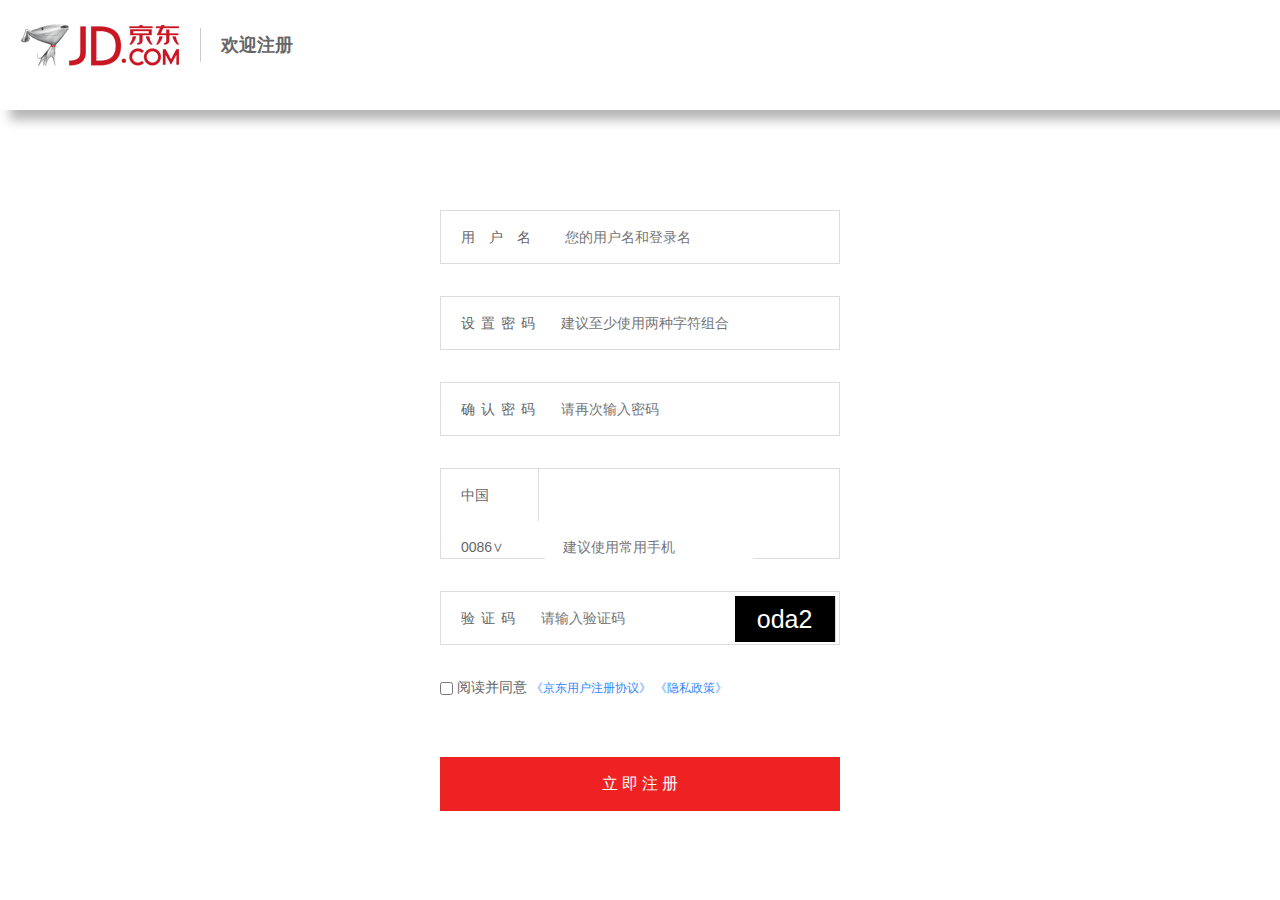
<file: index.html>
<!DOCTYPE html>
<html>
<head>
<meta charset="utf-8" />
<title></title>

<script src="jquery-1.11.0.js" type="text/javascript" charset="utf-8"></script>

<link rel="stylesheet" type="text/css" href="css/index.css">

</head>
<body>

<header>
	<a href="#" class="logo"></a>
	<div class="desc">欢迎注册</div>
</header>
<section>
	<form action="">
		<div class="register-box">
					<label for="username" class="username_label">用 户 名
			<input maxlength="20" type="text" placeholder="您的用户名和登录名">
					</label>
			<div class="tips">
						
					</div>
		</div>
		<div class="register-box">
			<label for="username" class="other_label">设 置 密 码
			<input maxlength="20" type="password" placeholder="建议至少使用两种字符组合">
			</label>
			<div class="tips">
				
			</div>
		</div>
		<div class="register-box">
			<label for="username" class="other_label">确 认 密 码
			<input maxlength="20" type="password" placeholder="请再次输入密码">
			</label>
			<div class="tips">
				
			</div>
		</div>
		<div class="register-box">
			<label for="username" class="other_label">
			<span>中国 0086∨</span>
			<input class="phone" maxlength="20" type="text" placeholder="建议使用常用手机">
			</label>
			<div class="tips">
				
			</div>
		</div>
		<div class="register-box">
			<label for="username" class="other_label">验 证 码
			<input maxlength="20" type="text" placeholder="请输入验证码">
			</label>
			<span id="code"></span>
			<div class="tips">
				
			</div>
		</div>
		<div class="arguement">
					<input type="checkbox" id="xieyi">
			阅读并同意
			<a href="#">《京东用户注册协议》</a>
			<a href="#">《隐私政策》</a>
			<div class="tips">
				
			</div>
				</div>
		<div class="submit_btn">
					<button type="submit" id="submit_btn">立 即 注 册</button>
				</div>
	</form>
</section>

<script src="js/index.js" type="text/javascript" charset="utf-8"></script>

<div style="text-align:center;margin:50px 0; font:normal 14px/24px 'MicroSoft YaHei';">

</div>
</body>
</html>
</file>
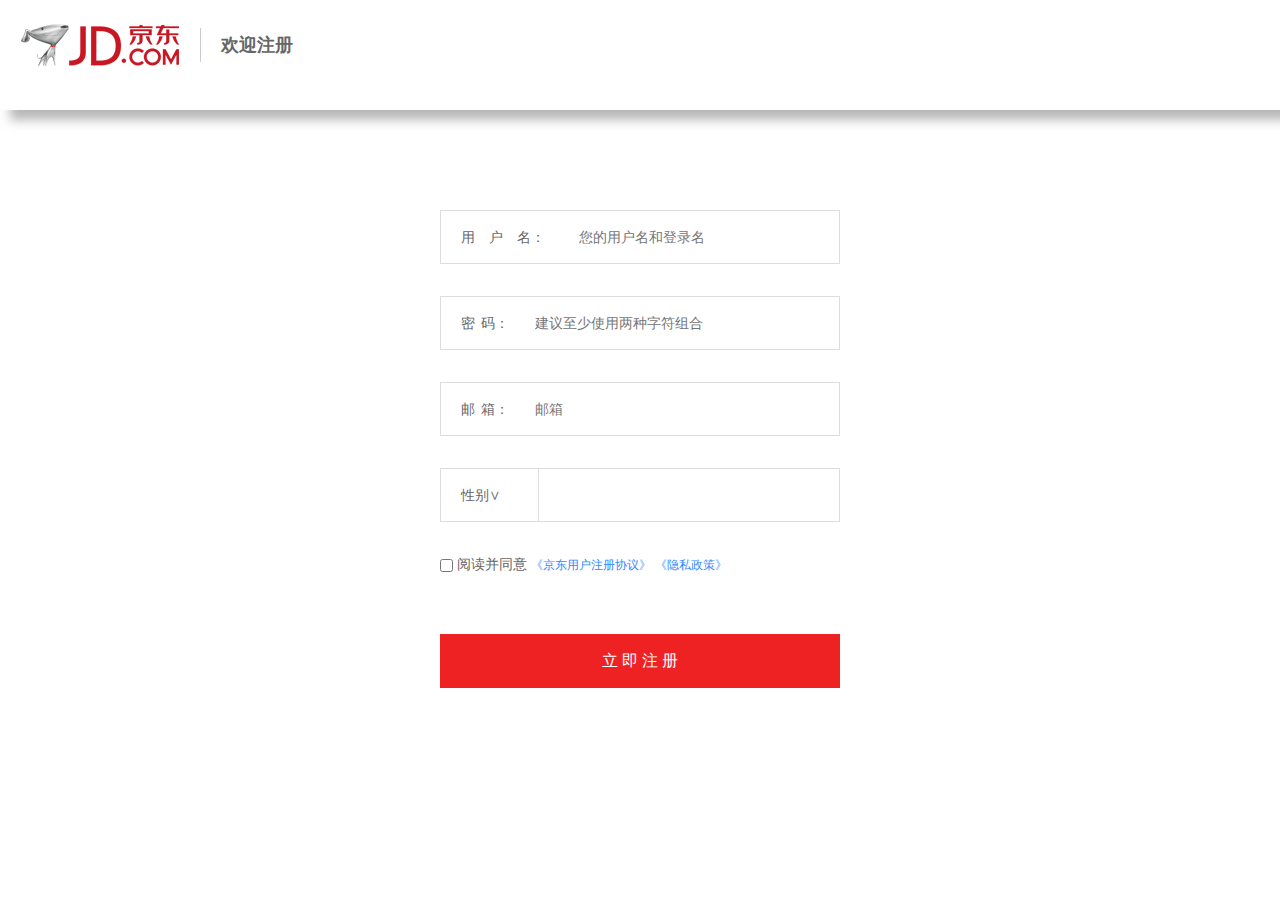
<file: 注册.html>
<!DOCTYPE html>
<html>
<head>
<meta charset="utf-8" />
<title></title>

<!-- <script src="jquery-1.11.0.js" type="text/javascript" charset="utf-8"></script> -->
<script src="http://libs.baidu.com/jquery/2.0.0/jquery.min.js" type="text/javascript" charset="utf-8"></script>
<link rel="stylesheet" type="text/css" href="css/index.css">

</head>
<body>

<header>
	<a href="#" class="logo"></a>
	<div class="desc">欢迎注册</div>
</header>
<section>
	<form action="">
		<div class="register-box">
					<label for="username" class="username_label">用 户 名：
			<input id="test1" maxlength="20" type="text" placeholder="您的用户名和登录名">
					</label>
			<div class="tips">
						
					</div>
		</div>
		<div class="register-box">
			<label for="username" class="other_label">密 码：
			<input id="test2" maxlength="20" type="password" placeholder="建议至少使用两种字符组合">
			</label>
			<div class="tips">
				
			</div>
		</div>
		<div class="register-box">
			<label for="username" class="other_label">邮 箱：
			<input id="test3" maxlength="20" type="email" placeholder="邮箱">
			</label>
			<div class="tips">
				
			</div>
		</div>
		<div class="register-box">
			<label for="username" class="other_label">
			<span>性别∨</span>
			<input class="phone" id="test4" maxlength="20" type="text" placeholder="">
			</label>
			<div class="tips">
				
			</div>
		</div>
		
		<div class="arguement">
					<input type="checkbox" id="xieyi">
			阅读并同意
			<a href="#">《京东用户注册协议》</a>
			<a href="#">《隐私政策》</a>
			<div class="tips">
				
			</div>
				</div>
		<div class="submit_btn">
					<button type="button" id="submit_btn">立 即 注 册</button>
				</div>
	</form>
</section>

<!-- <script src="js/index.js" type="text/javascript" charset="utf-8"></script> -->

<div style="text-align:center;margin:50px 0; font:normal 14px/24px 'MicroSoft YaHei';">

</div>
<script type="text/javascript">
	$("#submit_btn").on("click",function(){
		
		$.ajax({
			type:"get",
			url:"http://47.104.244.134:8080/username.do",
			data:{
				username:$("#test1").val()
			},		
			async:true,
			// dataType:"json",
			success:function(data){
				console.log(data);
			}
			
		});
		
		$.ajax({
			type:"get",
			url:"http://47.104.244.134:8080/useremail.do",
			data:{
				email:$("#test3").val()
			},		
			async:true,
			// dataType:"json",
			success:function(data){
				console.log(data);
			}
			
		});
		
		
		let data = {
			username:$("#test1").val(),
			password:$("#test2").val(),
			email:$("#test3").val(),
			sex:$("#test4").val()
		}
		
		$.ajax({
			type:"post",
			url:"http://47.104.244.134:8080/usersave.do",
			data:data,		
			async:true,
			// dataType:"json",
			success:function(data){
				console.log(data);
				
				window.location.href = "dl.html"
				
				
			}
			
		});
	})
	
	// $.ajax({
	// 	type:"get",
	// 	url:"http://47.104.244.134:8080/username.do",
	// 	data:{
	// 		username:"aaa_xfdgdfgdfgxy",
			
	// 	},
	// 	async:true,
	// 	// dataType:"json",
	// 	success:function(data){
	// 		console.log(data);
	// 	}
		
	// })
</script>
</body>
</html>
</file>
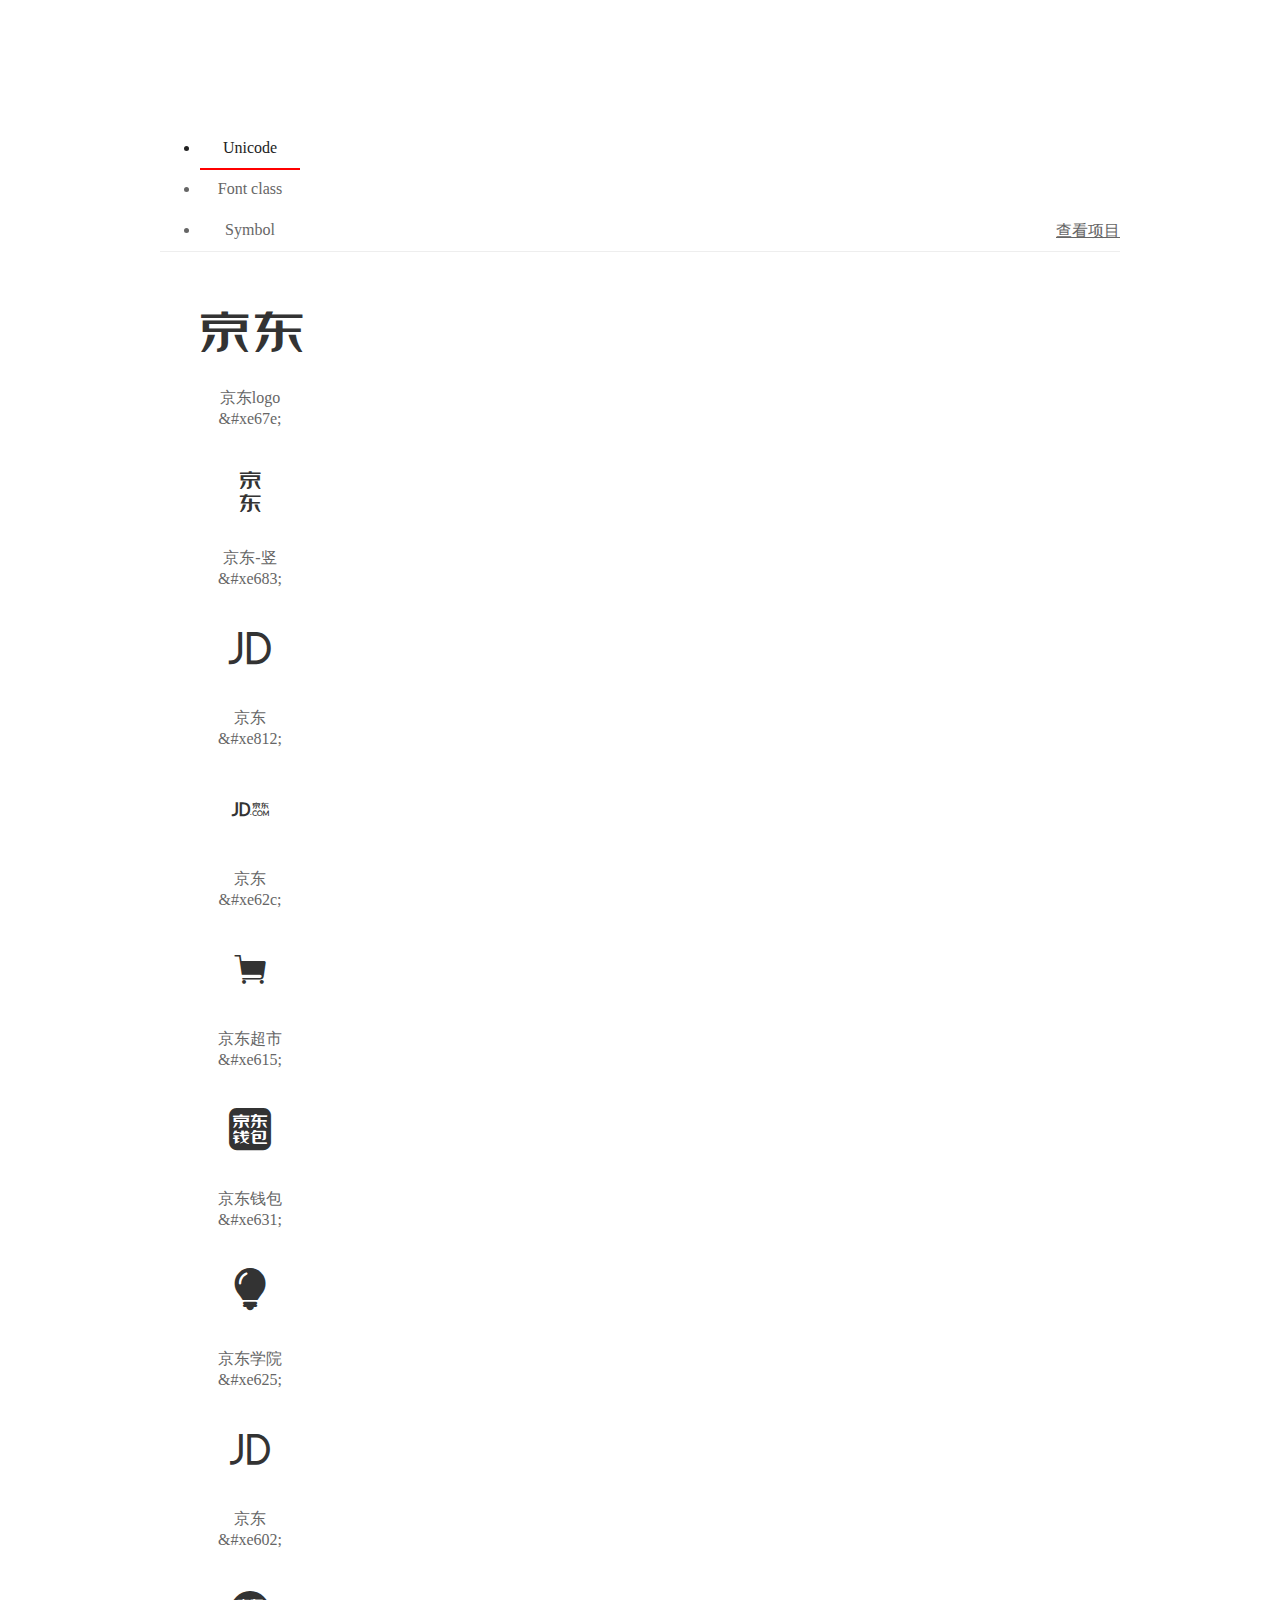
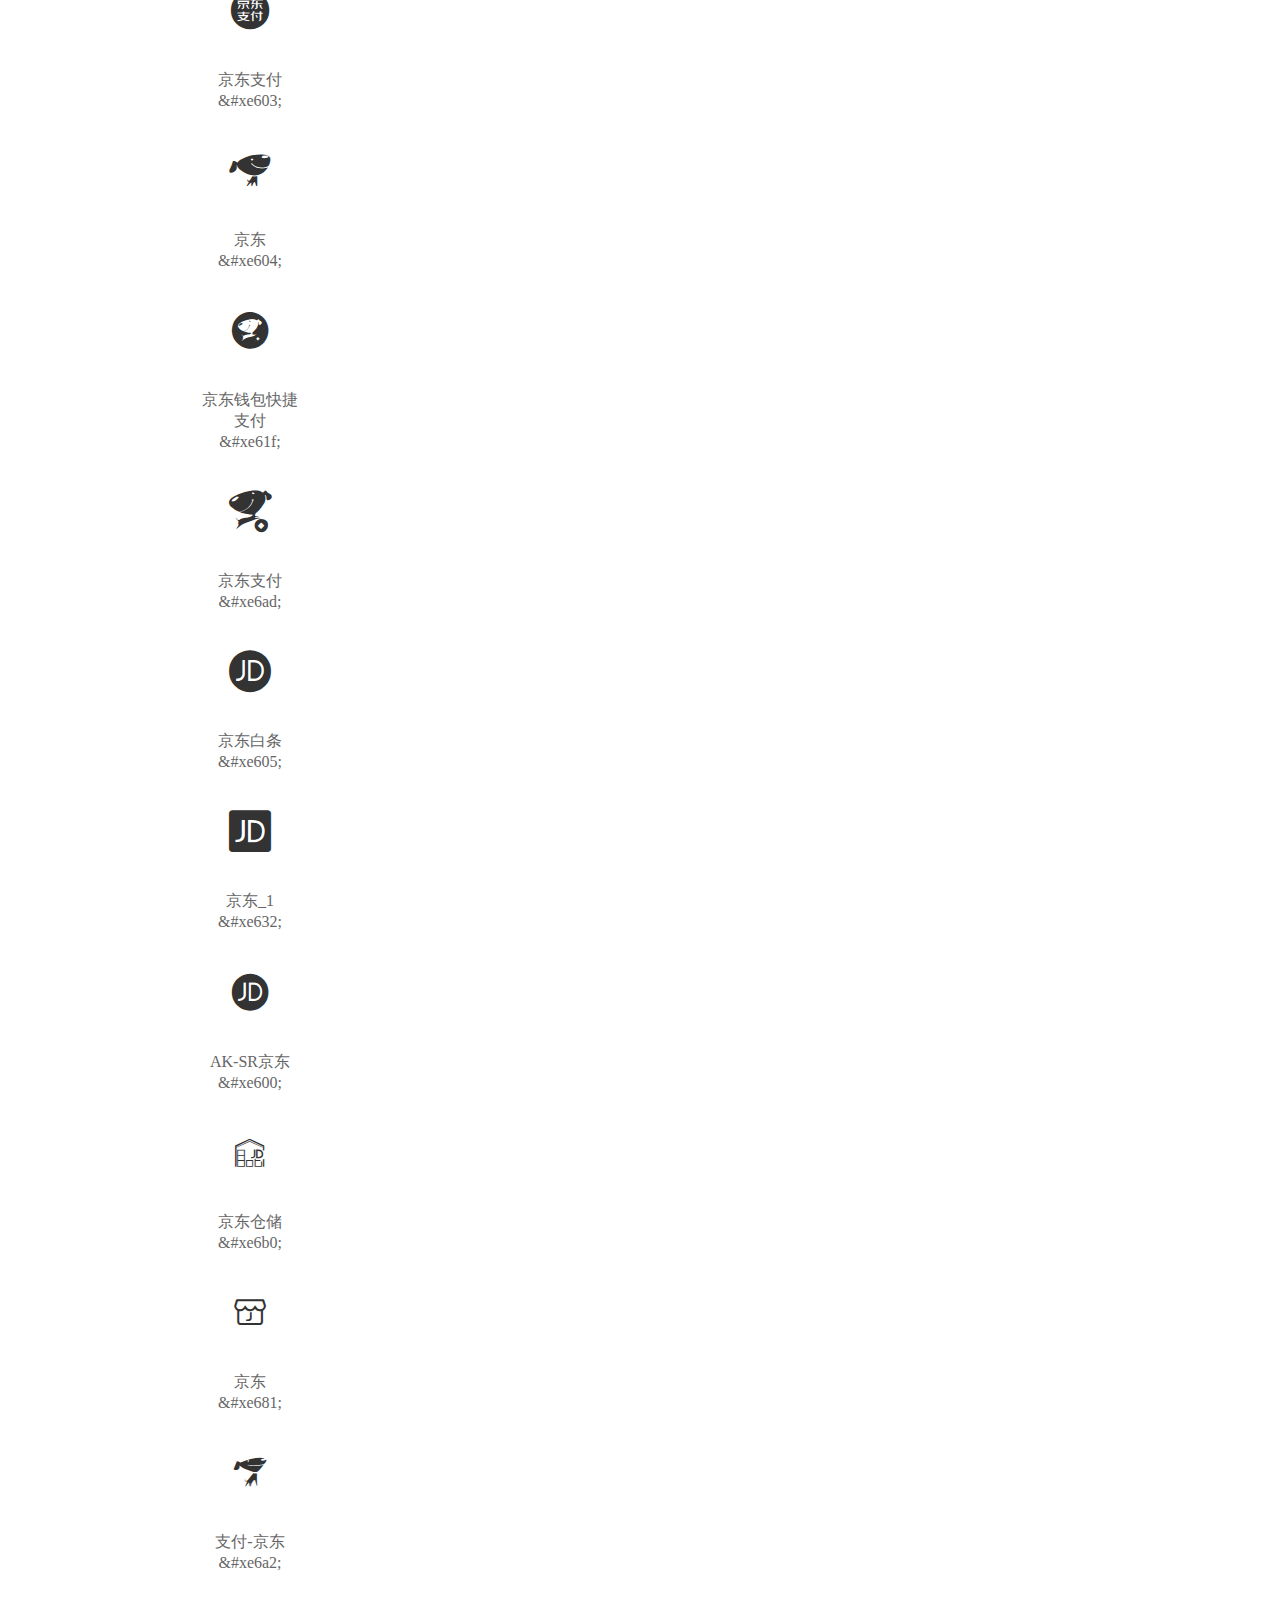
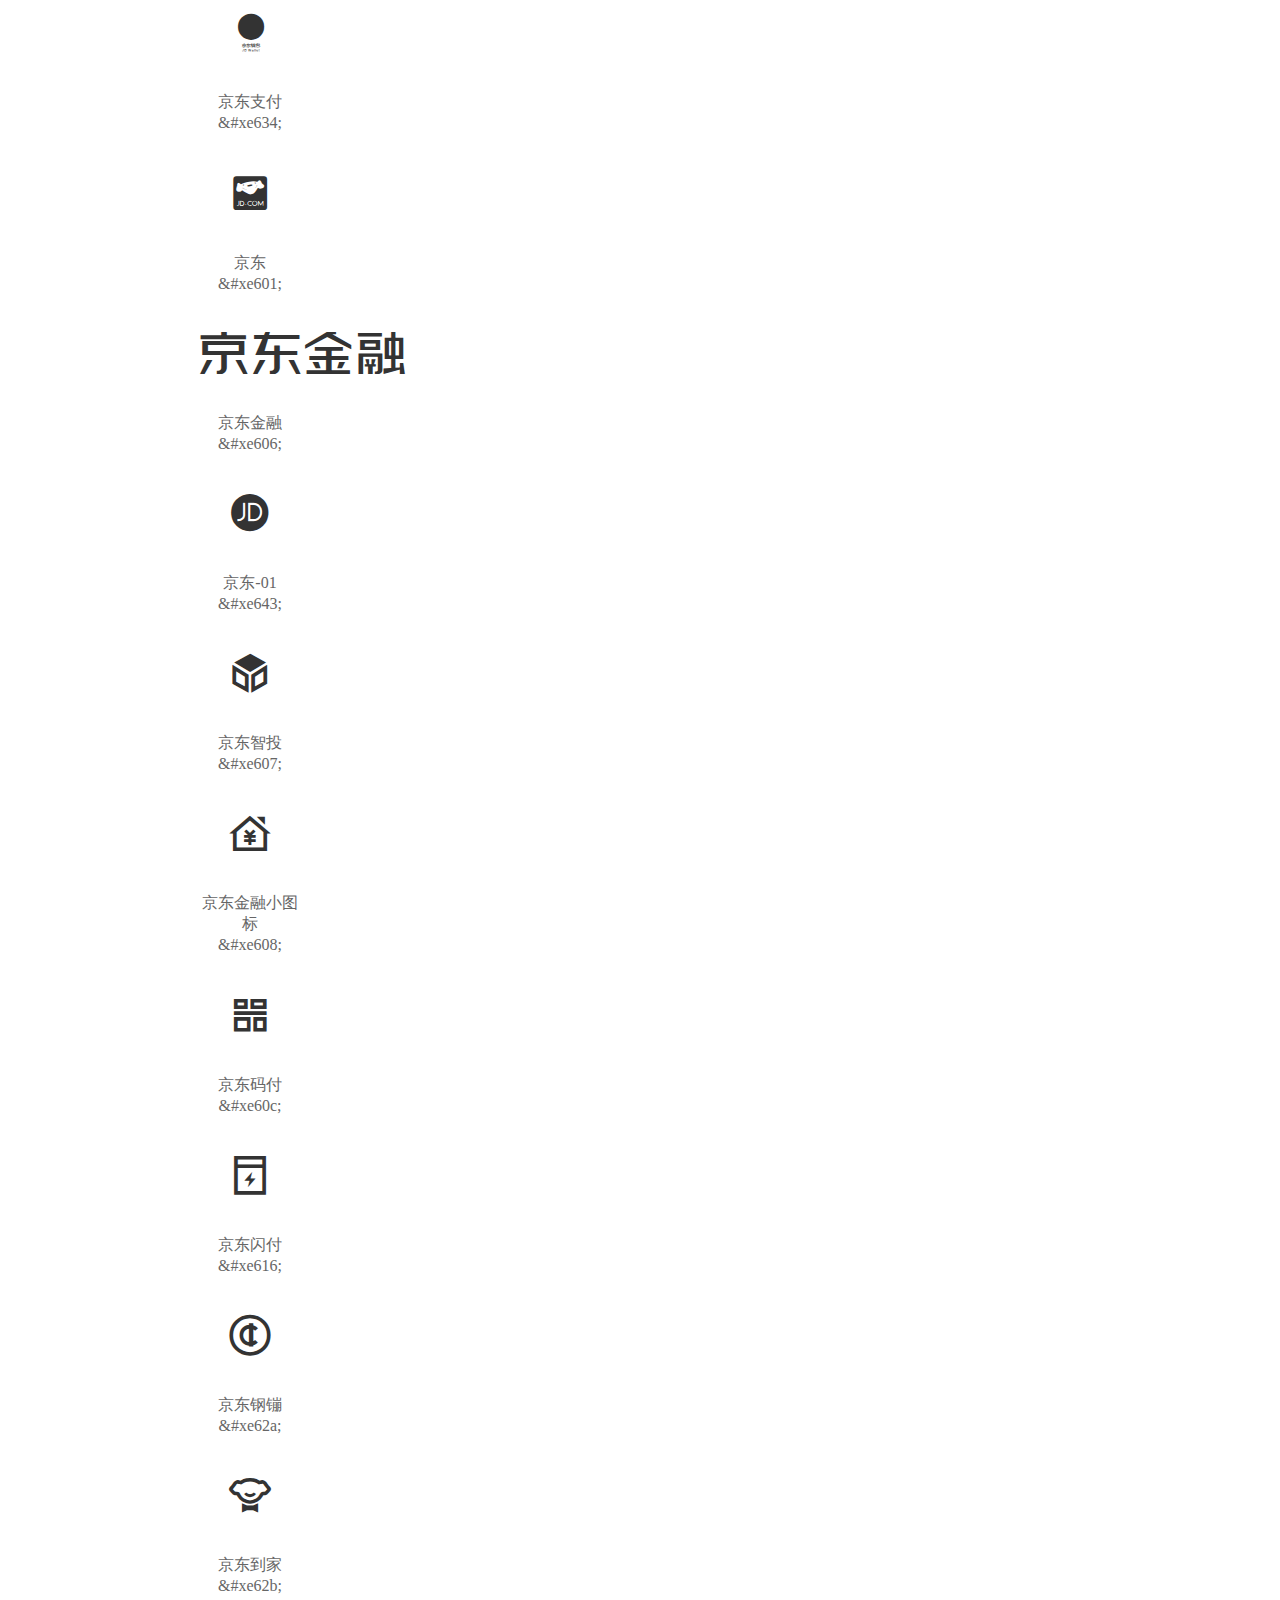
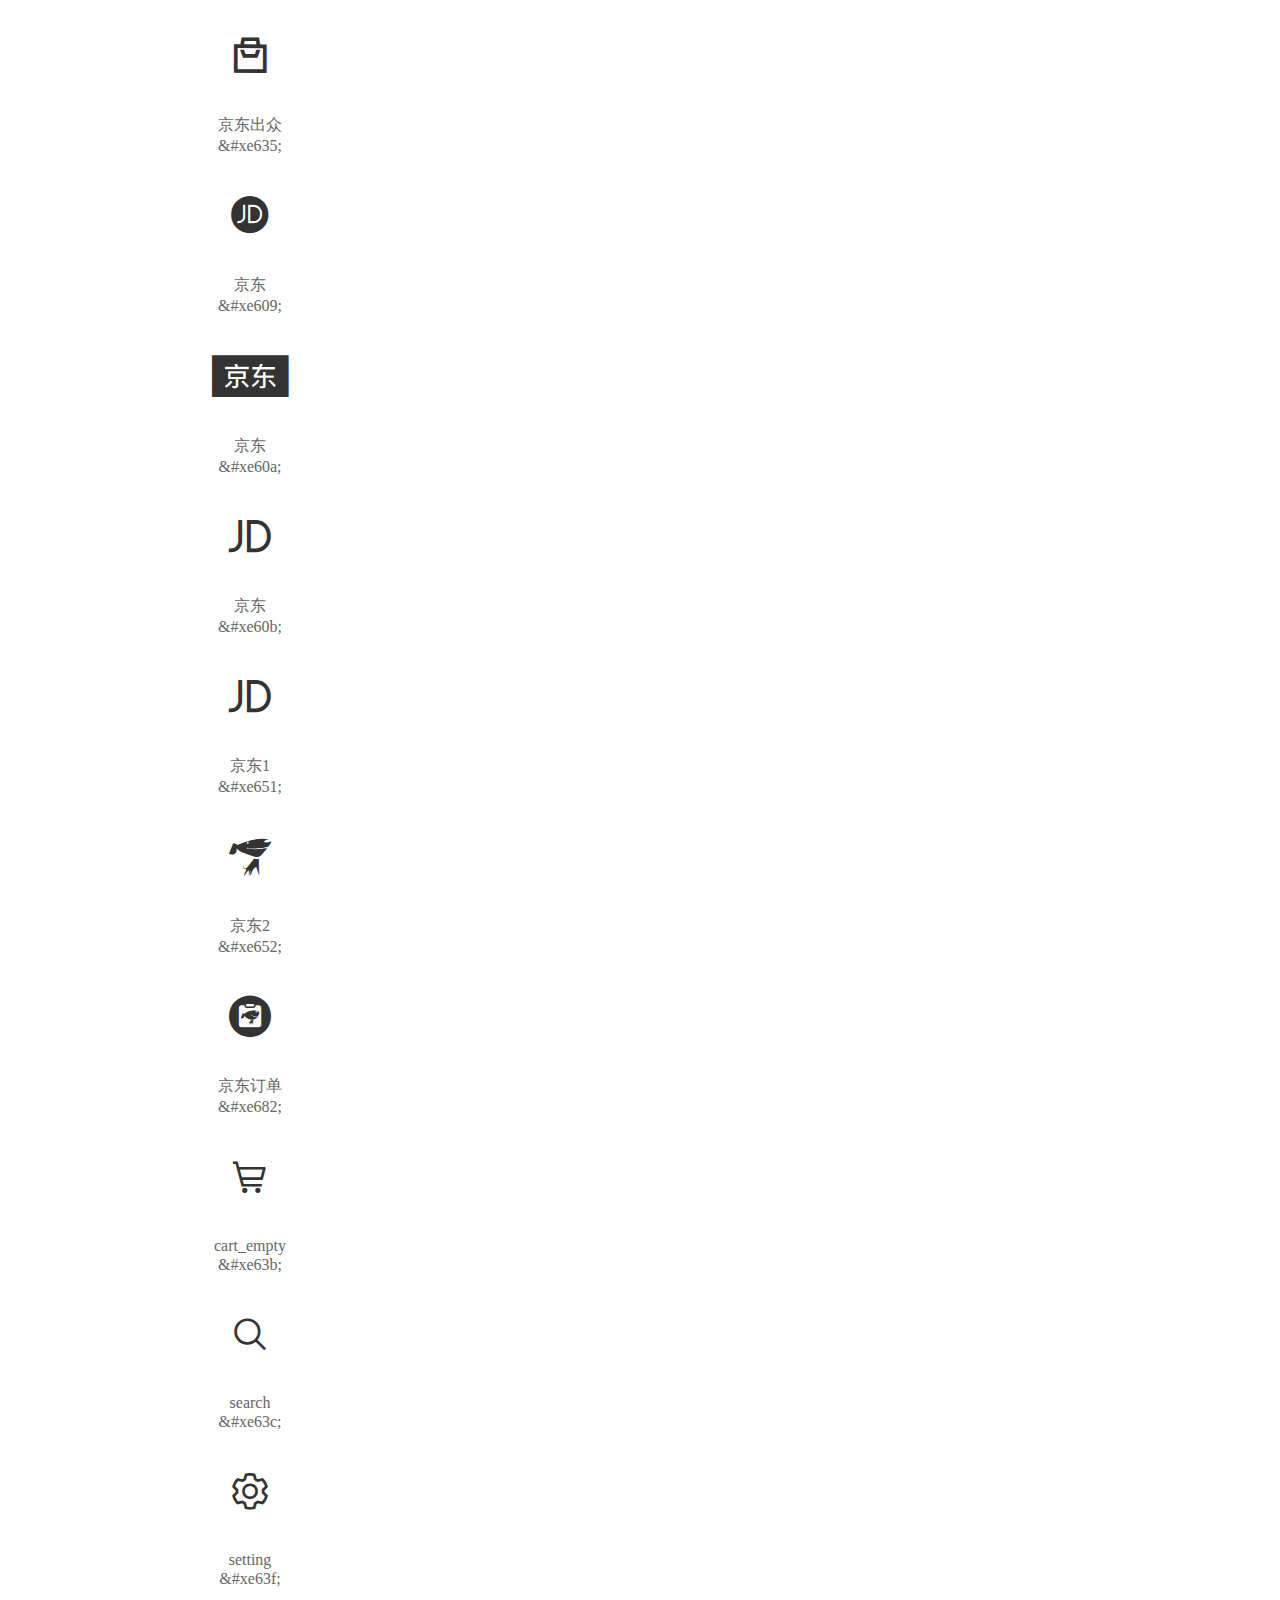
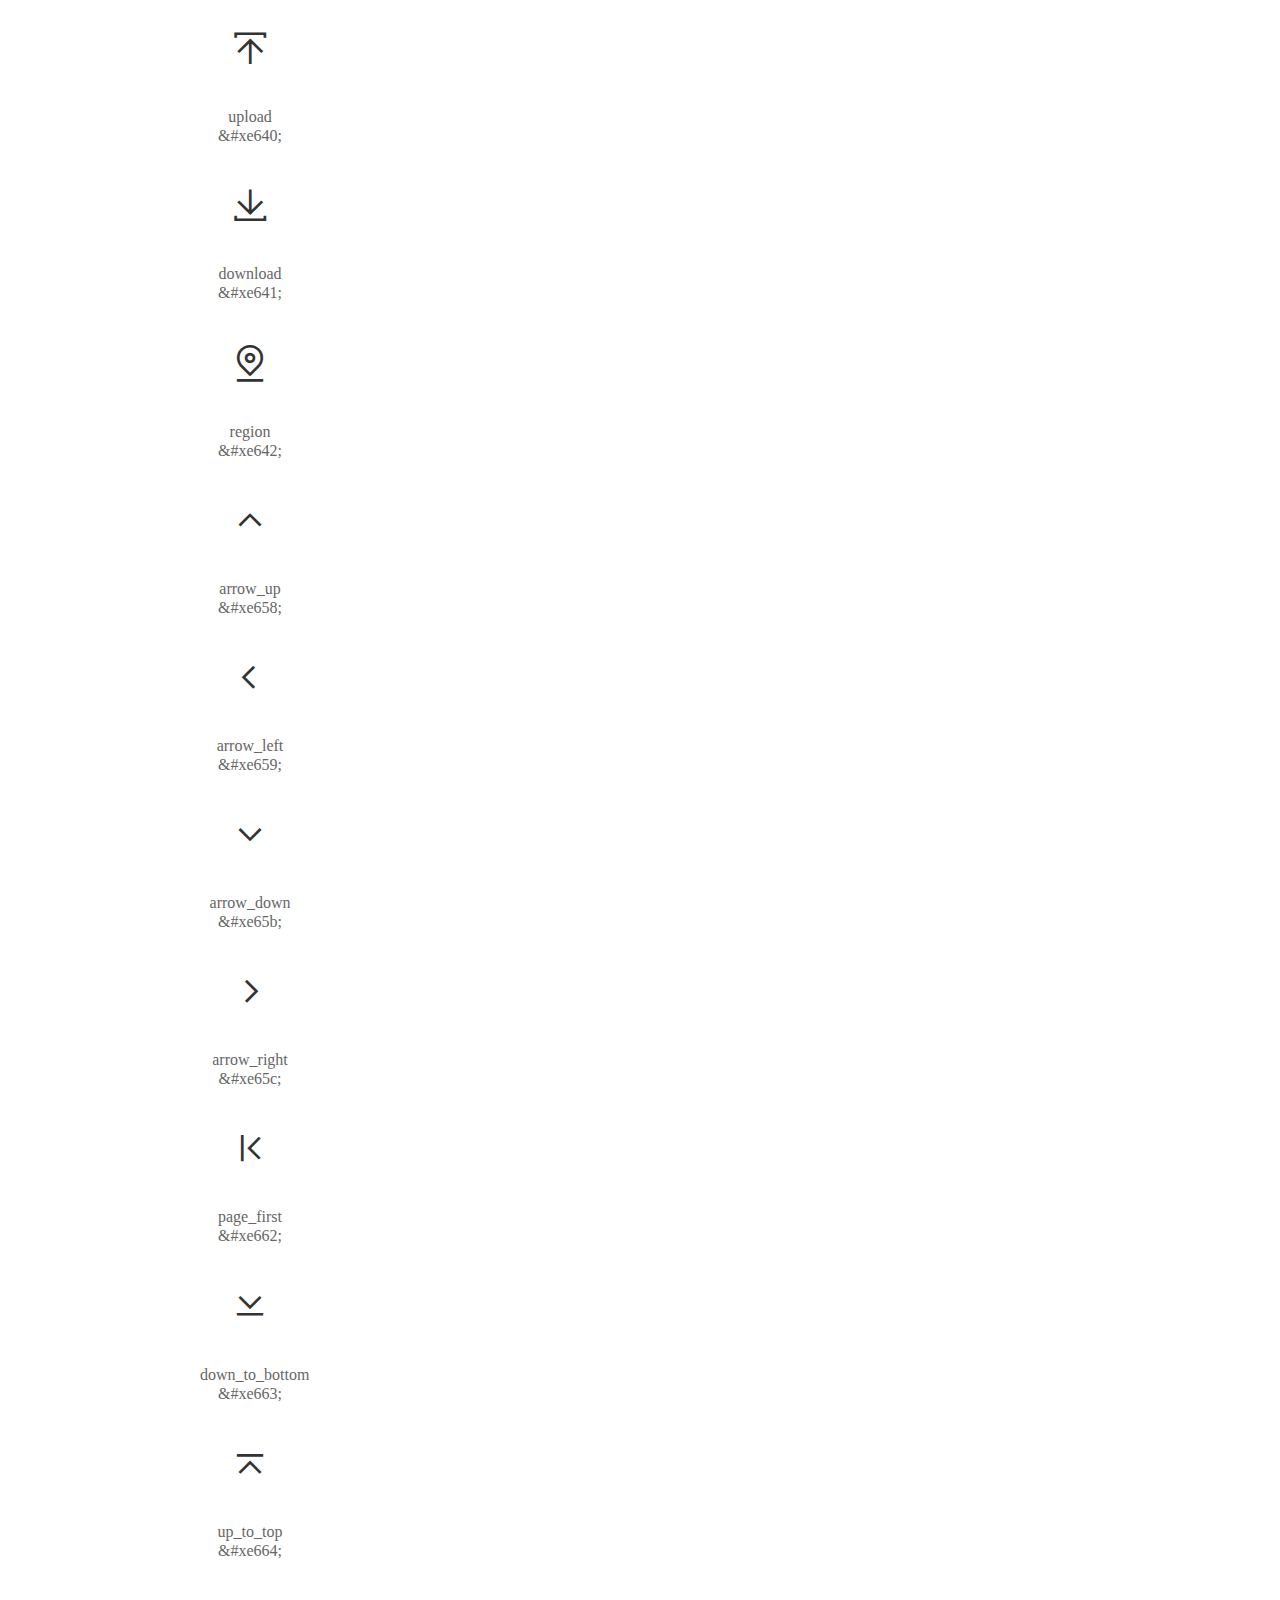
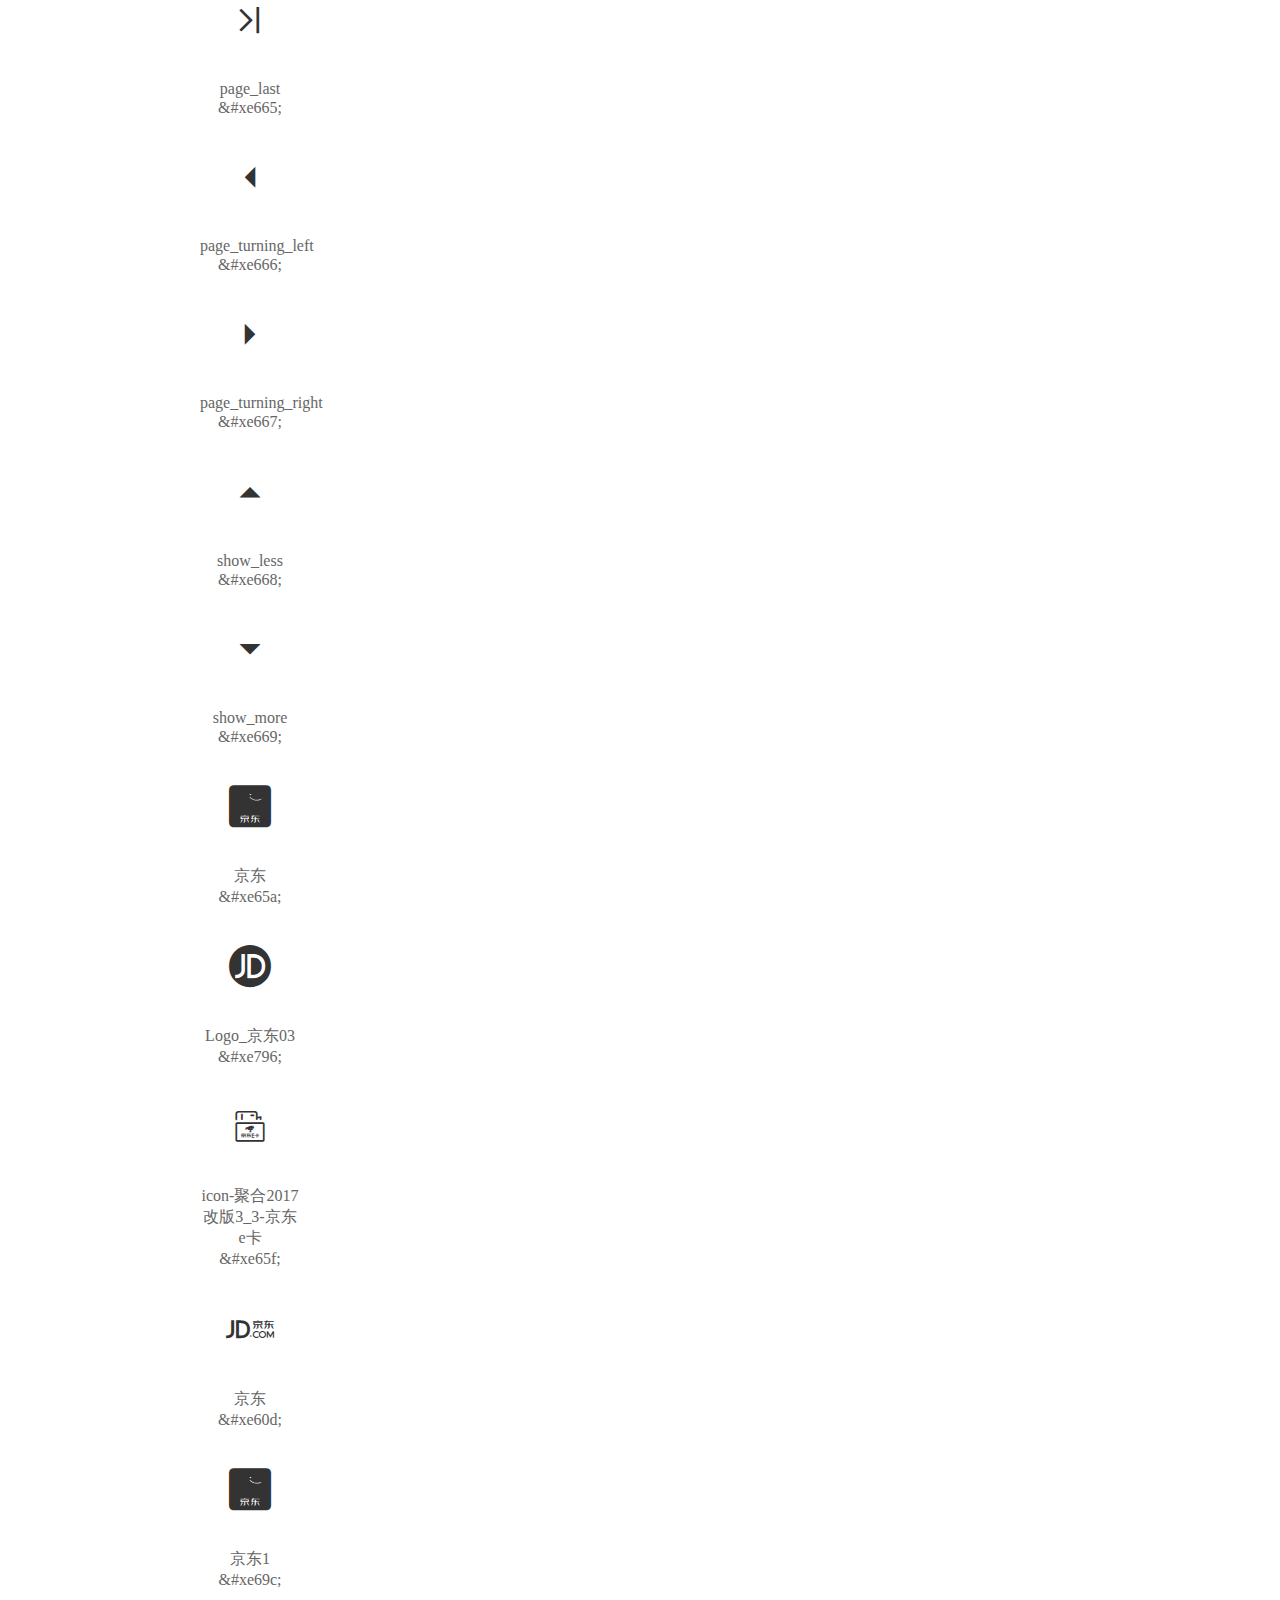
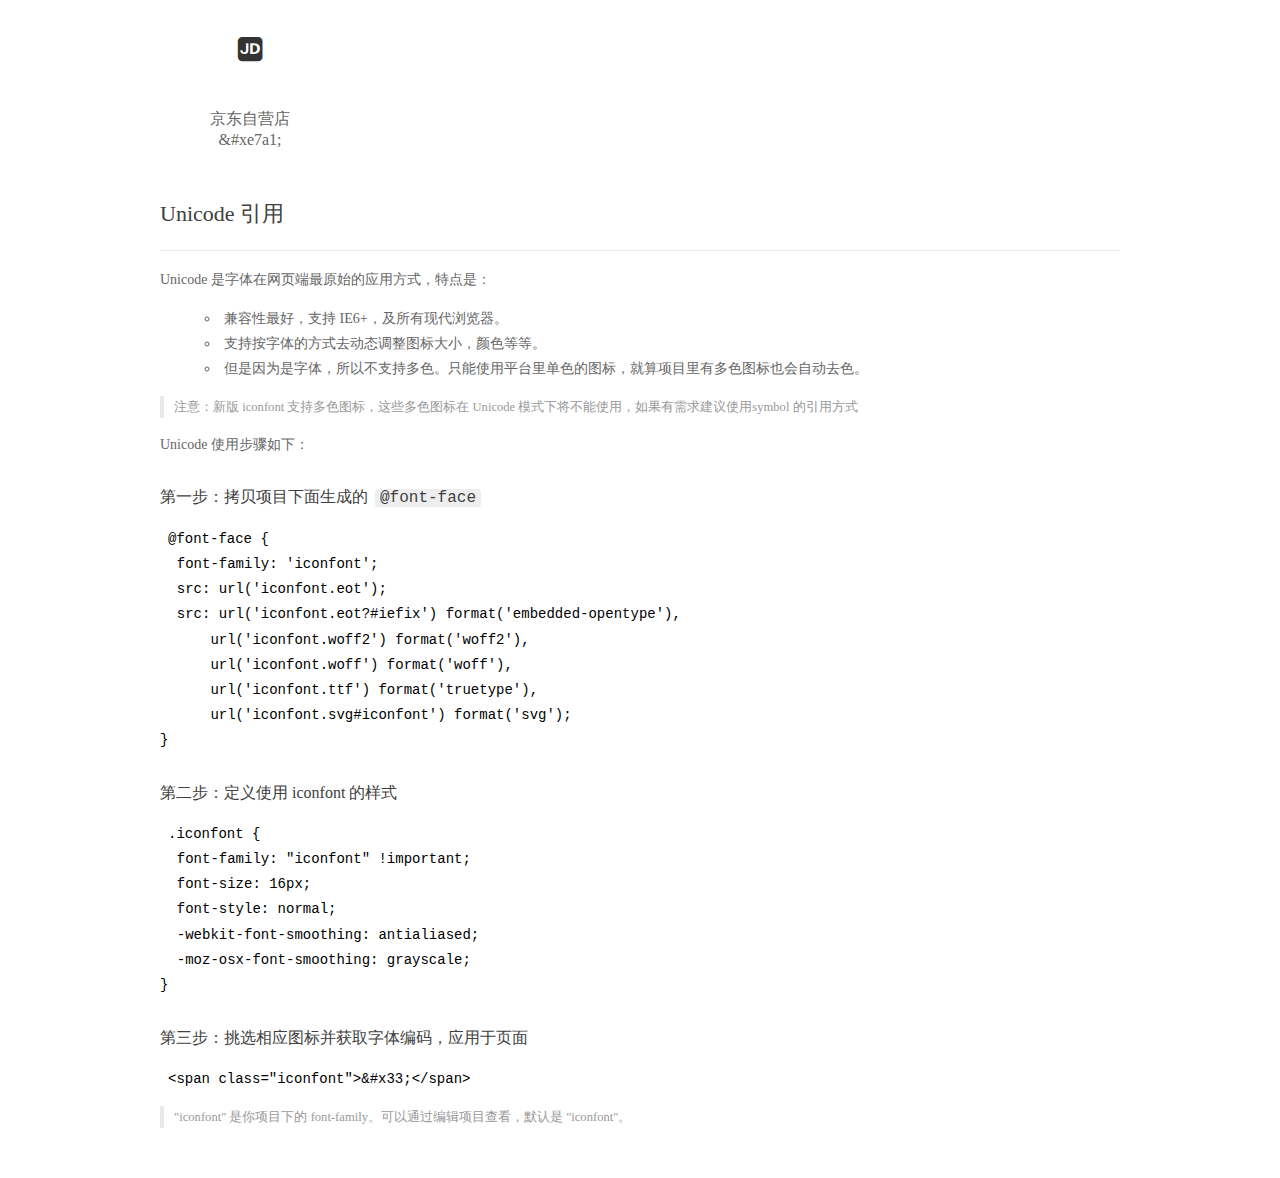
<file: font_1498463_8984sebo0zv/demo_index.html>
<!DOCTYPE html>
<html>
<head>
  <meta charset="utf-8"/>
  <title>IconFont Demo</title>
  <link rel="shortcut icon" href="https://gtms04.alicdn.com/tps/i4/TB1_oz6GVXXXXaFXpXXJDFnIXXX-64-64.ico" type="image/x-icon"/>
  <link rel="stylesheet" href="https://g.alicdn.com/thx/cube/1.3.2/cube.min.css">
  <link rel="stylesheet" href="demo.css">
  <link rel="stylesheet" href="iconfont.css">
  <script src="iconfont.js"></script>
  <!-- jQuery -->
  <script src="https://a1.alicdn.com/oss/uploads/2018/12/26/7bfddb60-08e8-11e9-9b04-53e73bb6408b.js"></script>
  <!-- 代码高亮 -->
  <script src="https://a1.alicdn.com/oss/uploads/2018/12/26/a3f714d0-08e6-11e9-8a15-ebf944d7534c.js"></script>
</head>
<body>
  <div class="main">
    <h1 class="logo"><a href="https://www.iconfont.cn/" title="iconfont 首页" target="_blank">&#xe86b;</a></h1>
    <div class="nav-tabs">
      <ul id="tabs" class="dib-box">
        <li class="dib active"><span>Unicode</span></li>
        <li class="dib"><span>Font class</span></li>
        <li class="dib"><span>Symbol</span></li>
      </ul>
      
      <a href="https://www.iconfont.cn/manage/index?manage_type=myprojects&projectId=1498463" target="_blank" class="nav-more">查看项目</a>
      
    </div>
    <div class="tab-container">
      <div class="content unicode" style="display: block;">
          <ul class="icon_lists dib-box">
          
            <li class="dib">
              <span class="icon iconfont">&#xe67e;</span>
                <div class="name">京东logo</div>
                <div class="code-name">&amp;#xe67e;</div>
              </li>
          
            <li class="dib">
              <span class="icon iconfont">&#xe683;</span>
                <div class="name">京东-竖</div>
                <div class="code-name">&amp;#xe683;</div>
              </li>
          
            <li class="dib">
              <span class="icon iconfont">&#xe812;</span>
                <div class="name">京东</div>
                <div class="code-name">&amp;#xe812;</div>
              </li>
          
            <li class="dib">
              <span class="icon iconfont">&#xe62c;</span>
                <div class="name">京东</div>
                <div class="code-name">&amp;#xe62c;</div>
              </li>
          
            <li class="dib">
              <span class="icon iconfont">&#xe615;</span>
                <div class="name">京东超市</div>
                <div class="code-name">&amp;#xe615;</div>
              </li>
          
            <li class="dib">
              <span class="icon iconfont">&#xe631;</span>
                <div class="name">京东钱包</div>
                <div class="code-name">&amp;#xe631;</div>
              </li>
          
            <li class="dib">
              <span class="icon iconfont">&#xe625;</span>
                <div class="name">京东学院</div>
                <div class="code-name">&amp;#xe625;</div>
              </li>
          
            <li class="dib">
              <span class="icon iconfont">&#xe602;</span>
                <div class="name">京东</div>
                <div class="code-name">&amp;#xe602;</div>
              </li>
          
            <li class="dib">
              <span class="icon iconfont">&#xe603;</span>
                <div class="name">京东支付</div>
                <div class="code-name">&amp;#xe603;</div>
              </li>
          
            <li class="dib">
              <span class="icon iconfont">&#xe604;</span>
                <div class="name">京东</div>
                <div class="code-name">&amp;#xe604;</div>
              </li>
          
            <li class="dib">
              <span class="icon iconfont">&#xe61f;</span>
                <div class="name">京东钱包快捷支付</div>
                <div class="code-name">&amp;#xe61f;</div>
              </li>
          
            <li class="dib">
              <span class="icon iconfont">&#xe6ad;</span>
                <div class="name">京东支付</div>
                <div class="code-name">&amp;#xe6ad;</div>
              </li>
          
            <li class="dib">
              <span class="icon iconfont">&#xe605;</span>
                <div class="name">京东白条</div>
                <div class="code-name">&amp;#xe605;</div>
              </li>
          
            <li class="dib">
              <span class="icon iconfont">&#xe632;</span>
                <div class="name">京东_1</div>
                <div class="code-name">&amp;#xe632;</div>
              </li>
          
            <li class="dib">
              <span class="icon iconfont">&#xe600;</span>
                <div class="name">AK-SR京东</div>
                <div class="code-name">&amp;#xe600;</div>
              </li>
          
            <li class="dib">
              <span class="icon iconfont">&#xe6b0;</span>
                <div class="name">京东仓储</div>
                <div class="code-name">&amp;#xe6b0;</div>
              </li>
          
            <li class="dib">
              <span class="icon iconfont">&#xe681;</span>
                <div class="name">京东</div>
                <div class="code-name">&amp;#xe681;</div>
              </li>
          
            <li class="dib">
              <span class="icon iconfont">&#xe6a2;</span>
                <div class="name">支付-京东</div>
                <div class="code-name">&amp;#xe6a2;</div>
              </li>
          
            <li class="dib">
              <span class="icon iconfont">&#xe634;</span>
                <div class="name">京东支付</div>
                <div class="code-name">&amp;#xe634;</div>
              </li>
          
            <li class="dib">
              <span class="icon iconfont">&#xe601;</span>
                <div class="name">京东</div>
                <div class="code-name">&amp;#xe601;</div>
              </li>
          
            <li class="dib">
              <span class="icon iconfont">&#xe606;</span>
                <div class="name">京东金融</div>
                <div class="code-name">&amp;#xe606;</div>
              </li>
          
            <li class="dib">
              <span class="icon iconfont">&#xe643;</span>
                <div class="name">京东-01</div>
                <div class="code-name">&amp;#xe643;</div>
              </li>
          
            <li class="dib">
              <span class="icon iconfont">&#xe607;</span>
                <div class="name">京东智投</div>
                <div class="code-name">&amp;#xe607;</div>
              </li>
          
            <li class="dib">
              <span class="icon iconfont">&#xe608;</span>
                <div class="name">京东金融小图标</div>
                <div class="code-name">&amp;#xe608;</div>
              </li>
          
            <li class="dib">
              <span class="icon iconfont">&#xe60c;</span>
                <div class="name">京东码付</div>
                <div class="code-name">&amp;#xe60c;</div>
              </li>
          
            <li class="dib">
              <span class="icon iconfont">&#xe616;</span>
                <div class="name">京东闪付</div>
                <div class="code-name">&amp;#xe616;</div>
              </li>
          
            <li class="dib">
              <span class="icon iconfont">&#xe62a;</span>
                <div class="name">京东钢镚</div>
                <div class="code-name">&amp;#xe62a;</div>
              </li>
          
            <li class="dib">
              <span class="icon iconfont">&#xe62b;</span>
                <div class="name">京东到家</div>
                <div class="code-name">&amp;#xe62b;</div>
              </li>
          
            <li class="dib">
              <span class="icon iconfont">&#xe635;</span>
                <div class="name">京东出众</div>
                <div class="code-name">&amp;#xe635;</div>
              </li>
          
            <li class="dib">
              <span class="icon iconfont">&#xe609;</span>
                <div class="name">京东</div>
                <div class="code-name">&amp;#xe609;</div>
              </li>
          
            <li class="dib">
              <span class="icon iconfont">&#xe60a;</span>
                <div class="name">京东</div>
                <div class="code-name">&amp;#xe60a;</div>
              </li>
          
            <li class="dib">
              <span class="icon iconfont">&#xe60b;</span>
                <div class="name">京东</div>
                <div class="code-name">&amp;#xe60b;</div>
              </li>
          
            <li class="dib">
              <span class="icon iconfont">&#xe651;</span>
                <div class="name">京东1</div>
                <div class="code-name">&amp;#xe651;</div>
              </li>
          
            <li class="dib">
              <span class="icon iconfont">&#xe652;</span>
                <div class="name">京东2</div>
                <div class="code-name">&amp;#xe652;</div>
              </li>
          
            <li class="dib">
              <span class="icon iconfont">&#xe682;</span>
                <div class="name">京东订单</div>
                <div class="code-name">&amp;#xe682;</div>
              </li>
          
            <li class="dib">
              <span class="icon iconfont">&#xe63b;</span>
                <div class="name">cart_empty</div>
                <div class="code-name">&amp;#xe63b;</div>
              </li>
          
            <li class="dib">
              <span class="icon iconfont">&#xe63c;</span>
                <div class="name">search</div>
                <div class="code-name">&amp;#xe63c;</div>
              </li>
          
            <li class="dib">
              <span class="icon iconfont">&#xe63f;</span>
                <div class="name">setting</div>
                <div class="code-name">&amp;#xe63f;</div>
              </li>
          
            <li class="dib">
              <span class="icon iconfont">&#xe640;</span>
                <div class="name">upload</div>
                <div class="code-name">&amp;#xe640;</div>
              </li>
          
            <li class="dib">
              <span class="icon iconfont">&#xe641;</span>
                <div class="name">download</div>
                <div class="code-name">&amp;#xe641;</div>
              </li>
          
            <li class="dib">
              <span class="icon iconfont">&#xe642;</span>
                <div class="name">region</div>
                <div class="code-name">&amp;#xe642;</div>
              </li>
          
            <li class="dib">
              <span class="icon iconfont">&#xe658;</span>
                <div class="name">arrow_up</div>
                <div class="code-name">&amp;#xe658;</div>
              </li>
          
            <li class="dib">
              <span class="icon iconfont">&#xe659;</span>
                <div class="name">arrow_left</div>
                <div class="code-name">&amp;#xe659;</div>
              </li>
          
            <li class="dib">
              <span class="icon iconfont">&#xe65b;</span>
                <div class="name">arrow_down</div>
                <div class="code-name">&amp;#xe65b;</div>
              </li>
          
            <li class="dib">
              <span class="icon iconfont">&#xe65c;</span>
                <div class="name">arrow_right</div>
                <div class="code-name">&amp;#xe65c;</div>
              </li>
          
            <li class="dib">
              <span class="icon iconfont">&#xe662;</span>
                <div class="name">page_first</div>
                <div class="code-name">&amp;#xe662;</div>
              </li>
          
            <li class="dib">
              <span class="icon iconfont">&#xe663;</span>
                <div class="name">down_to_bottom</div>
                <div class="code-name">&amp;#xe663;</div>
              </li>
          
            <li class="dib">
              <span class="icon iconfont">&#xe664;</span>
                <div class="name">up_to_top</div>
                <div class="code-name">&amp;#xe664;</div>
              </li>
          
            <li class="dib">
              <span class="icon iconfont">&#xe665;</span>
                <div class="name">page_last</div>
                <div class="code-name">&amp;#xe665;</div>
              </li>
          
            <li class="dib">
              <span class="icon iconfont">&#xe666;</span>
                <div class="name">page_turning_left</div>
                <div class="code-name">&amp;#xe666;</div>
              </li>
          
            <li class="dib">
              <span class="icon iconfont">&#xe667;</span>
                <div class="name">page_turning_right</div>
                <div class="code-name">&amp;#xe667;</div>
              </li>
          
            <li class="dib">
              <span class="icon iconfont">&#xe668;</span>
                <div class="name">show_less</div>
                <div class="code-name">&amp;#xe668;</div>
              </li>
          
            <li class="dib">
              <span class="icon iconfont">&#xe669;</span>
                <div class="name">show_more</div>
                <div class="code-name">&amp;#xe669;</div>
              </li>
          
            <li class="dib">
              <span class="icon iconfont">&#xe65a;</span>
                <div class="name">京东</div>
                <div class="code-name">&amp;#xe65a;</div>
              </li>
          
            <li class="dib">
              <span class="icon iconfont">&#xe796;</span>
                <div class="name">Logo_京东03</div>
                <div class="code-name">&amp;#xe796;</div>
              </li>
          
            <li class="dib">
              <span class="icon iconfont">&#xe65f;</span>
                <div class="name">icon-聚合2017改版3_3-京东e卡</div>
                <div class="code-name">&amp;#xe65f;</div>
              </li>
          
            <li class="dib">
              <span class="icon iconfont">&#xe60d;</span>
                <div class="name">京东</div>
                <div class="code-name">&amp;#xe60d;</div>
              </li>
          
            <li class="dib">
              <span class="icon iconfont">&#xe69c;</span>
                <div class="name">京东1</div>
                <div class="code-name">&amp;#xe69c;</div>
              </li>
          
            <li class="dib">
              <span class="icon iconfont">&#xe7a1;</span>
                <div class="name">京东自营店</div>
                <div class="code-name">&amp;#xe7a1;</div>
              </li>
          
          </ul>
          <div class="article markdown">
          <h2 id="unicode-">Unicode 引用</h2>
          <hr>

          <p>Unicode 是字体在网页端最原始的应用方式，特点是：</p>
          <ul>
            <li>兼容性最好，支持 IE6+，及所有现代浏览器。</li>
            <li>支持按字体的方式去动态调整图标大小，颜色等等。</li>
            <li>但是因为是字体，所以不支持多色。只能使用平台里单色的图标，就算项目里有多色图标也会自动去色。</li>
          </ul>
          <blockquote>
            <p>注意：新版 iconfont 支持多色图标，这些多色图标在 Unicode 模式下将不能使用，如果有需求建议使用symbol 的引用方式</p>
          </blockquote>
          <p>Unicode 使用步骤如下：</p>
          <h3 id="-font-face">第一步：拷贝项目下面生成的 <code>@font-face</code></h3>
<pre><code class="language-css"
>@font-face {
  font-family: 'iconfont';
  src: url('iconfont.eot');
  src: url('iconfont.eot?#iefix') format('embedded-opentype'),
      url('iconfont.woff2') format('woff2'),
      url('iconfont.woff') format('woff'),
      url('iconfont.ttf') format('truetype'),
      url('iconfont.svg#iconfont') format('svg');
}
</code></pre>
          <h3 id="-iconfont-">第二步：定义使用 iconfont 的样式</h3>
<pre><code class="language-css"
>.iconfont {
  font-family: "iconfont" !important;
  font-size: 16px;
  font-style: normal;
  -webkit-font-smoothing: antialiased;
  -moz-osx-font-smoothing: grayscale;
}
</code></pre>
          <h3 id="-">第三步：挑选相应图标并获取字体编码，应用于页面</h3>
<pre>
<code class="language-html"
>&lt;span class="iconfont"&gt;&amp;#x33;&lt;/span&gt;
</code></pre>
          <blockquote>
            <p>"iconfont" 是你项目下的 font-family。可以通过编辑项目查看，默认是 "iconfont"。</p>
          </blockquote>
          </div>
      </div>
      <div class="content font-class">
        <ul class="icon_lists dib-box">
          
          <li class="dib">
            <span class="icon iconfont icon-jingdonglogo"></span>
            <div class="name">
              京东logo
            </div>
            <div class="code-name">.icon-jingdonglogo
            </div>
          </li>
          
          <li class="dib">
            <span class="icon iconfont icon-jingdongshu"></span>
            <div class="name">
              京东-竖
            </div>
            <div class="code-name">.icon-jingdongshu
            </div>
          </li>
          
          <li class="dib">
            <span class="icon iconfont icon-jingdong"></span>
            <div class="name">
              京东
            </div>
            <div class="code-name">.icon-jingdong
            </div>
          </li>
          
          <li class="dib">
            <span class="icon iconfont icon-jingdong1"></span>
            <div class="name">
              京东
            </div>
            <div class="code-name">.icon-jingdong1
            </div>
          </li>
          
          <li class="dib">
            <span class="icon iconfont icon-jingdongchaoshi"></span>
            <div class="name">
              京东超市
            </div>
            <div class="code-name">.icon-jingdongchaoshi
            </div>
          </li>
          
          <li class="dib">
            <span class="icon iconfont icon-weibiaoti-"></span>
            <div class="name">
              京东钱包
            </div>
            <div class="code-name">.icon-weibiaoti-
            </div>
          </li>
          
          <li class="dib">
            <span class="icon iconfont icon-jingdongxueyuan"></span>
            <div class="name">
              京东学院
            </div>
            <div class="code-name">.icon-jingdongxueyuan
            </div>
          </li>
          
          <li class="dib">
            <span class="icon iconfont icon-jingdong2"></span>
            <div class="name">
              京东
            </div>
            <div class="code-name">.icon-jingdong2
            </div>
          </li>
          
          <li class="dib">
            <span class="icon iconfont icon-jingdongzhifu"></span>
            <div class="name">
              京东支付
            </div>
            <div class="code-name">.icon-jingdongzhifu
            </div>
          </li>
          
          <li class="dib">
            <span class="icon iconfont icon-jingdong3"></span>
            <div class="name">
              京东
            </div>
            <div class="code-name">.icon-jingdong3
            </div>
          </li>
          
          <li class="dib">
            <span class="icon iconfont icon-baiduqianbaokuaijiezhifu"></span>
            <div class="name">
              京东钱包快捷支付
            </div>
            <div class="code-name">.icon-baiduqianbaokuaijiezhifu
            </div>
          </li>
          
          <li class="dib">
            <span class="icon iconfont icon-jingdongzhifu1"></span>
            <div class="name">
              京东支付
            </div>
            <div class="code-name">.icon-jingdongzhifu1
            </div>
          </li>
          
          <li class="dib">
            <span class="icon iconfont icon-jingdongbaitiao"></span>
            <div class="name">
              京东白条
            </div>
            <div class="code-name">.icon-jingdongbaitiao
            </div>
          </li>
          
          <li class="dib">
            <span class="icon iconfont icon-jingdong_"></span>
            <div class="name">
              京东_1
            </div>
            <div class="code-name">.icon-jingdong_
            </div>
          </li>
          
          <li class="dib">
            <span class="icon iconfont icon-sr_jingdong"></span>
            <div class="name">
              AK-SR京东
            </div>
            <div class="code-name">.icon-sr_jingdong
            </div>
          </li>
          
          <li class="dib">
            <span class="icon iconfont icon-jingdongcangchu"></span>
            <div class="name">
              京东仓储
            </div>
            <div class="code-name">.icon-jingdongcangchu
            </div>
          </li>
          
          <li class="dib">
            <span class="icon iconfont icon-jingdong-copy"></span>
            <div class="name">
              京东
            </div>
            <div class="code-name">.icon-jingdong-copy
            </div>
          </li>
          
          <li class="dib">
            <span class="icon iconfont icon-zhifu-jingdong"></span>
            <div class="name">
              支付-京东
            </div>
            <div class="code-name">.icon-zhifu-jingdong
            </div>
          </li>
          
          <li class="dib">
            <span class="icon iconfont icon-weibiaoti-_jingdongzhifu"></span>
            <div class="name">
              京东支付
            </div>
            <div class="code-name">.icon-weibiaoti-_jingdongzhifu
            </div>
          </li>
          
          <li class="dib">
            <span class="icon iconfont icon-jingdong4"></span>
            <div class="name">
              京东
            </div>
            <div class="code-name">.icon-jingdong4
            </div>
          </li>
          
          <li class="dib">
            <span class="icon iconfont icon-jingdongjinrong"></span>
            <div class="name">
              京东金融
            </div>
            <div class="code-name">.icon-jingdongjinrong
            </div>
          </li>
          
          <li class="dib">
            <span class="icon iconfont icon-jingdong-"></span>
            <div class="name">
              京东-01
            </div>
            <div class="code-name">.icon-jingdong-
            </div>
          </li>
          
          <li class="dib">
            <span class="icon iconfont icon-jingdongzhitou"></span>
            <div class="name">
              京东智投
            </div>
            <div class="code-name">.icon-jingdongzhitou
            </div>
          </li>
          
          <li class="dib">
            <span class="icon iconfont icon-jinrongxiaozhan"></span>
            <div class="name">
              京东金融小图标
            </div>
            <div class="code-name">.icon-jinrongxiaozhan
            </div>
          </li>
          
          <li class="dib">
            <span class="icon iconfont icon-jingdongmafu"></span>
            <div class="name">
              京东码付
            </div>
            <div class="code-name">.icon-jingdongmafu
            </div>
          </li>
          
          <li class="dib">
            <span class="icon iconfont icon-jingdongshanfu"></span>
            <div class="name">
              京东闪付
            </div>
            <div class="code-name">.icon-jingdongshanfu
            </div>
          </li>
          
          <li class="dib">
            <span class="icon iconfont icon-jingdonggangbeng"></span>
            <div class="name">
              京东钢镚
            </div>
            <div class="code-name">.icon-jingdonggangbeng
            </div>
          </li>
          
          <li class="dib">
            <span class="icon iconfont icon-jingdongdaojia"></span>
            <div class="name">
              京东到家
            </div>
            <div class="code-name">.icon-jingdongdaojia
            </div>
          </li>
          
          <li class="dib">
            <span class="icon iconfont icon-jingdongchuzhong"></span>
            <div class="name">
              京东出众
            </div>
            <div class="code-name">.icon-jingdongchuzhong
            </div>
          </li>
          
          <li class="dib">
            <span class="icon iconfont icon-jingdong-1"></span>
            <div class="name">
              京东
            </div>
            <div class="code-name">.icon-jingdong-1
            </div>
          </li>
          
          <li class="dib">
            <span class="icon iconfont icon-jingdong5"></span>
            <div class="name">
              京东
            </div>
            <div class="code-name">.icon-jingdong5
            </div>
          </li>
          
          <li class="dib">
            <span class="icon iconfont icon-jingdong6"></span>
            <div class="name">
              京东
            </div>
            <div class="code-name">.icon-jingdong6
            </div>
          </li>
          
          <li class="dib">
            <span class="icon iconfont icon-jingdong7"></span>
            <div class="name">
              京东1
            </div>
            <div class="code-name">.icon-jingdong7
            </div>
          </li>
          
          <li class="dib">
            <span class="icon iconfont icon-jingdong8"></span>
            <div class="name">
              京东2
            </div>
            <div class="code-name">.icon-jingdong8
            </div>
          </li>
          
          <li class="dib">
            <span class="icon iconfont icon-jingdongdingdan"></span>
            <div class="name">
              京东订单
            </div>
            <div class="code-name">.icon-jingdongdingdan
            </div>
          </li>
          
          <li class="dib">
            <span class="icon iconfont icon-icon-test4"></span>
            <div class="name">
              cart_empty
            </div>
            <div class="code-name">.icon-icon-test4
            </div>
          </li>
          
          <li class="dib">
            <span class="icon iconfont icon-icon-test5"></span>
            <div class="name">
              search
            </div>
            <div class="code-name">.icon-icon-test5
            </div>
          </li>
          
          <li class="dib">
            <span class="icon iconfont icon-icon-test6"></span>
            <div class="name">
              setting
            </div>
            <div class="code-name">.icon-icon-test6
            </div>
          </li>
          
          <li class="dib">
            <span class="icon iconfont icon-icon-test7"></span>
            <div class="name">
              upload
            </div>
            <div class="code-name">.icon-icon-test7
            </div>
          </li>
          
          <li class="dib">
            <span class="icon iconfont icon-icon-test8"></span>
            <div class="name">
              download
            </div>
            <div class="code-name">.icon-icon-test8
            </div>
          </li>
          
          <li class="dib">
            <span class="icon iconfont icon-icon-test9"></span>
            <div class="name">
              region
            </div>
            <div class="code-name">.icon-icon-test9
            </div>
          </li>
          
          <li class="dib">
            <span class="icon iconfont icon-icon-test"></span>
            <div class="name">
              arrow_up
            </div>
            <div class="code-name">.icon-icon-test
            </div>
          </li>
          
          <li class="dib">
            <span class="icon iconfont icon-icon-test1"></span>
            <div class="name">
              arrow_left
            </div>
            <div class="code-name">.icon-icon-test1
            </div>
          </li>
          
          <li class="dib">
            <span class="icon iconfont icon-icon-test2"></span>
            <div class="name">
              arrow_down
            </div>
            <div class="code-name">.icon-icon-test2
            </div>
          </li>
          
          <li class="dib">
            <span class="icon iconfont icon-icon-test3"></span>
            <div class="name">
              arrow_right
            </div>
            <div class="code-name">.icon-icon-test3
            </div>
          </li>
          
          <li class="dib">
            <span class="icon iconfont icon-icon-test14"></span>
            <div class="name">
              page_first
            </div>
            <div class="code-name">.icon-icon-test14
            </div>
          </li>
          
          <li class="dib">
            <span class="icon iconfont icon-icon-test15"></span>
            <div class="name">
              down_to_bottom
            </div>
            <div class="code-name">.icon-icon-test15
            </div>
          </li>
          
          <li class="dib">
            <span class="icon iconfont icon-icon-test16"></span>
            <div class="name">
              up_to_top
            </div>
            <div class="code-name">.icon-icon-test16
            </div>
          </li>
          
          <li class="dib">
            <span class="icon iconfont icon-icon-test17"></span>
            <div class="name">
              page_last
            </div>
            <div class="code-name">.icon-icon-test17
            </div>
          </li>
          
          <li class="dib">
            <span class="icon iconfont icon-icon-test18"></span>
            <div class="name">
              page_turning_left
            </div>
            <div class="code-name">.icon-icon-test18
            </div>
          </li>
          
          <li class="dib">
            <span class="icon iconfont icon-icon-test19"></span>
            <div class="name">
              page_turning_right
            </div>
            <div class="code-name">.icon-icon-test19
            </div>
          </li>
          
          <li class="dib">
            <span class="icon iconfont icon-icon-test20"></span>
            <div class="name">
              show_less
            </div>
            <div class="code-name">.icon-icon-test20
            </div>
          </li>
          
          <li class="dib">
            <span class="icon iconfont icon-icon-test21"></span>
            <div class="name">
              show_more
            </div>
            <div class="code-name">.icon-icon-test21
            </div>
          </li>
          
          <li class="dib">
            <span class="icon iconfont icon-jingdong9"></span>
            <div class="name">
              京东
            </div>
            <div class="code-name">.icon-jingdong9
            </div>
          </li>
          
          <li class="dib">
            <span class="icon iconfont icon-Logo_jingdong"></span>
            <div class="name">
              Logo_京东03
            </div>
            <div class="code-name">.icon-Logo_jingdong
            </div>
          </li>
          
          <li class="dib">
            <span class="icon iconfont icon-icon-juhegaiban_-jingdongeka"></span>
            <div class="name">
              icon-聚合2017改版3_3-京东e卡
            </div>
            <div class="code-name">.icon-icon-juhegaiban_-jingdongeka
            </div>
          </li>
          
          <li class="dib">
            <span class="icon iconfont icon-jingdong10"></span>
            <div class="name">
              京东
            </div>
            <div class="code-name">.icon-jingdong10
            </div>
          </li>
          
          <li class="dib">
            <span class="icon iconfont icon-ziyuan"></span>
            <div class="name">
              京东1
            </div>
            <div class="code-name">.icon-ziyuan
            </div>
          </li>
          
          <li class="dib">
            <span class="icon iconfont icon-jingdongziyingdian"></span>
            <div class="name">
              京东自营店
            </div>
            <div class="code-name">.icon-jingdongziyingdian
            </div>
          </li>
          
        </ul>
        <div class="article markdown">
        <h2 id="font-class-">font-class 引用</h2>
        <hr>

        <p>font-class 是 Unicode 使用方式的一种变种，主要是解决 Unicode 书写不直观，语意不明确的问题。</p>
        <p>与 Unicode 使用方式相比，具有如下特点：</p>
        <ul>
          <li>兼容性良好，支持 IE8+，及所有现代浏览器。</li>
          <li>相比于 Unicode 语意明确，书写更直观。可以很容易分辨这个 icon 是什么。</li>
          <li>因为使用 class 来定义图标，所以当要替换图标时，只需要修改 class 里面的 Unicode 引用。</li>
          <li>不过因为本质上还是使用的字体，所以多色图标还是不支持的。</li>
        </ul>
        <p>使用步骤如下：</p>
        <h3 id="-fontclass-">第一步：引入项目下面生成的 fontclass 代码：</h3>
<pre><code class="language-html">&lt;link rel="stylesheet" href="./iconfont.css"&gt;
</code></pre>
        <h3 id="-">第二步：挑选相应图标并获取类名，应用于页面：</h3>
<pre><code class="language-html">&lt;span class="iconfont icon-xxx"&gt;&lt;/span&gt;
</code></pre>
        <blockquote>
          <p>"
            iconfont" 是你项目下的 font-family。可以通过编辑项目查看，默认是 "iconfont"。</p>
        </blockquote>
      </div>
      </div>
      <div class="content symbol">
          <ul class="icon_lists dib-box">
          
            <li class="dib">
                <svg class="icon svg-icon" aria-hidden="true">
                  <use xlink:href="#icon-jingdonglogo"></use>
                </svg>
                <div class="name">京东logo</div>
                <div class="code-name">#icon-jingdonglogo</div>
            </li>
          
            <li class="dib">
                <svg class="icon svg-icon" aria-hidden="true">
                  <use xlink:href="#icon-jingdongshu"></use>
                </svg>
                <div class="name">京东-竖</div>
                <div class="code-name">#icon-jingdongshu</div>
            </li>
          
            <li class="dib">
                <svg class="icon svg-icon" aria-hidden="true">
                  <use xlink:href="#icon-jingdong"></use>
                </svg>
                <div class="name">京东</div>
                <div class="code-name">#icon-jingdong</div>
            </li>
          
            <li class="dib">
                <svg class="icon svg-icon" aria-hidden="true">
                  <use xlink:href="#icon-jingdong1"></use>
                </svg>
                <div class="name">京东</div>
                <div class="code-name">#icon-jingdong1</div>
            </li>
          
            <li class="dib">
                <svg class="icon svg-icon" aria-hidden="true">
                  <use xlink:href="#icon-jingdongchaoshi"></use>
                </svg>
                <div class="name">京东超市</div>
                <div class="code-name">#icon-jingdongchaoshi</div>
            </li>
          
            <li class="dib">
                <svg class="icon svg-icon" aria-hidden="true">
                  <use xlink:href="#icon-weibiaoti-"></use>
                </svg>
                <div class="name">京东钱包</div>
                <div class="code-name">#icon-weibiaoti-</div>
            </li>
          
            <li class="dib">
                <svg class="icon svg-icon" aria-hidden="true">
                  <use xlink:href="#icon-jingdongxueyuan"></use>
                </svg>
                <div class="name">京东学院</div>
                <div class="code-name">#icon-jingdongxueyuan</div>
            </li>
          
            <li class="dib">
                <svg class="icon svg-icon" aria-hidden="true">
                  <use xlink:href="#icon-jingdong2"></use>
                </svg>
                <div class="name">京东</div>
                <div class="code-name">#icon-jingdong2</div>
            </li>
          
            <li class="dib">
                <svg class="icon svg-icon" aria-hidden="true">
                  <use xlink:href="#icon-jingdongzhifu"></use>
                </svg>
                <div class="name">京东支付</div>
                <div class="code-name">#icon-jingdongzhifu</div>
            </li>
          
            <li class="dib">
                <svg class="icon svg-icon" aria-hidden="true">
                  <use xlink:href="#icon-jingdong3"></use>
                </svg>
                <div class="name">京东</div>
                <div class="code-name">#icon-jingdong3</div>
            </li>
          
            <li class="dib">
                <svg class="icon svg-icon" aria-hidden="true">
                  <use xlink:href="#icon-baiduqianbaokuaijiezhifu"></use>
                </svg>
                <div class="name">京东钱包快捷支付</div>
                <div class="code-name">#icon-baiduqianbaokuaijiezhifu</div>
            </li>
          
            <li class="dib">
                <svg class="icon svg-icon" aria-hidden="true">
                  <use xlink:href="#icon-jingdongzhifu1"></use>
                </svg>
                <div class="name">京东支付</div>
                <div class="code-name">#icon-jingdongzhifu1</div>
            </li>
          
            <li class="dib">
                <svg class="icon svg-icon" aria-hidden="true">
                  <use xlink:href="#icon-jingdongbaitiao"></use>
                </svg>
                <div class="name">京东白条</div>
                <div class="code-name">#icon-jingdongbaitiao</div>
            </li>
          
            <li class="dib">
                <svg class="icon svg-icon" aria-hidden="true">
                  <use xlink:href="#icon-jingdong_"></use>
                </svg>
                <div class="name">京东_1</div>
                <div class="code-name">#icon-jingdong_</div>
            </li>
          
            <li class="dib">
                <svg class="icon svg-icon" aria-hidden="true">
                  <use xlink:href="#icon-sr_jingdong"></use>
                </svg>
                <div class="name">AK-SR京东</div>
                <div class="code-name">#icon-sr_jingdong</div>
            </li>
          
            <li class="dib">
                <svg class="icon svg-icon" aria-hidden="true">
                  <use xlink:href="#icon-jingdongcangchu"></use>
                </svg>
                <div class="name">京东仓储</div>
                <div class="code-name">#icon-jingdongcangchu</div>
            </li>
          
            <li class="dib">
                <svg class="icon svg-icon" aria-hidden="true">
                  <use xlink:href="#icon-jingdong-copy"></use>
                </svg>
                <div class="name">京东</div>
                <div class="code-name">#icon-jingdong-copy</div>
            </li>
          
            <li class="dib">
                <svg class="icon svg-icon" aria-hidden="true">
                  <use xlink:href="#icon-zhifu-jingdong"></use>
                </svg>
                <div class="name">支付-京东</div>
                <div class="code-name">#icon-zhifu-jingdong</div>
            </li>
          
            <li class="dib">
                <svg class="icon svg-icon" aria-hidden="true">
                  <use xlink:href="#icon-weibiaoti-_jingdongzhifu"></use>
                </svg>
                <div class="name">京东支付</div>
                <div class="code-name">#icon-weibiaoti-_jingdongzhifu</div>
            </li>
          
            <li class="dib">
                <svg class="icon svg-icon" aria-hidden="true">
                  <use xlink:href="#icon-jingdong4"></use>
                </svg>
                <div class="name">京东</div>
                <div class="code-name">#icon-jingdong4</div>
            </li>
          
            <li class="dib">
                <svg class="icon svg-icon" aria-hidden="true">
                  <use xlink:href="#icon-jingdongjinrong"></use>
                </svg>
                <div class="name">京东金融</div>
                <div class="code-name">#icon-jingdongjinrong</div>
            </li>
          
            <li class="dib">
                <svg class="icon svg-icon" aria-hidden="true">
                  <use xlink:href="#icon-jingdong-"></use>
                </svg>
                <div class="name">京东-01</div>
                <div class="code-name">#icon-jingdong-</div>
            </li>
          
            <li class="dib">
                <svg class="icon svg-icon" aria-hidden="true">
                  <use xlink:href="#icon-jingdongzhitou"></use>
                </svg>
                <div class="name">京东智投</div>
                <div class="code-name">#icon-jingdongzhitou</div>
            </li>
          
            <li class="dib">
                <svg class="icon svg-icon" aria-hidden="true">
                  <use xlink:href="#icon-jinrongxiaozhan"></use>
                </svg>
                <div class="name">京东金融小图标</div>
                <div class="code-name">#icon-jinrongxiaozhan</div>
            </li>
          
            <li class="dib">
                <svg class="icon svg-icon" aria-hidden="true">
                  <use xlink:href="#icon-jingdongmafu"></use>
                </svg>
                <div class="name">京东码付</div>
                <div class="code-name">#icon-jingdongmafu</div>
            </li>
          
            <li class="dib">
                <svg class="icon svg-icon" aria-hidden="true">
                  <use xlink:href="#icon-jingdongshanfu"></use>
                </svg>
                <div class="name">京东闪付</div>
                <div class="code-name">#icon-jingdongshanfu</div>
            </li>
          
            <li class="dib">
                <svg class="icon svg-icon" aria-hidden="true">
                  <use xlink:href="#icon-jingdonggangbeng"></use>
                </svg>
                <div class="name">京东钢镚</div>
                <div class="code-name">#icon-jingdonggangbeng</div>
            </li>
          
            <li class="dib">
                <svg class="icon svg-icon" aria-hidden="true">
                  <use xlink:href="#icon-jingdongdaojia"></use>
                </svg>
                <div class="name">京东到家</div>
                <div class="code-name">#icon-jingdongdaojia</div>
            </li>
          
            <li class="dib">
                <svg class="icon svg-icon" aria-hidden="true">
                  <use xlink:href="#icon-jingdongchuzhong"></use>
                </svg>
                <div class="name">京东出众</div>
                <div class="code-name">#icon-jingdongchuzhong</div>
            </li>
          
            <li class="dib">
                <svg class="icon svg-icon" aria-hidden="true">
                  <use xlink:href="#icon-jingdong-1"></use>
                </svg>
                <div class="name">京东</div>
                <div class="code-name">#icon-jingdong-1</div>
            </li>
          
            <li class="dib">
                <svg class="icon svg-icon" aria-hidden="true">
                  <use xlink:href="#icon-jingdong5"></use>
                </svg>
                <div class="name">京东</div>
                <div class="code-name">#icon-jingdong5</div>
            </li>
          
            <li class="dib">
                <svg class="icon svg-icon" aria-hidden="true">
                  <use xlink:href="#icon-jingdong6"></use>
                </svg>
                <div class="name">京东</div>
                <div class="code-name">#icon-jingdong6</div>
            </li>
          
            <li class="dib">
                <svg class="icon svg-icon" aria-hidden="true">
                  <use xlink:href="#icon-jingdong7"></use>
                </svg>
                <div class="name">京东1</div>
                <div class="code-name">#icon-jingdong7</div>
            </li>
          
            <li class="dib">
                <svg class="icon svg-icon" aria-hidden="true">
                  <use xlink:href="#icon-jingdong8"></use>
                </svg>
                <div class="name">京东2</div>
                <div class="code-name">#icon-jingdong8</div>
            </li>
          
            <li class="dib">
                <svg class="icon svg-icon" aria-hidden="true">
                  <use xlink:href="#icon-jingdongdingdan"></use>
                </svg>
                <div class="name">京东订单</div>
                <div class="code-name">#icon-jingdongdingdan</div>
            </li>
          
            <li class="dib">
                <svg class="icon svg-icon" aria-hidden="true">
                  <use xlink:href="#icon-icon-test4"></use>
                </svg>
                <div class="name">cart_empty</div>
                <div class="code-name">#icon-icon-test4</div>
            </li>
          
            <li class="dib">
                <svg class="icon svg-icon" aria-hidden="true">
                  <use xlink:href="#icon-icon-test5"></use>
                </svg>
                <div class="name">search</div>
                <div class="code-name">#icon-icon-test5</div>
            </li>
          
            <li class="dib">
                <svg class="icon svg-icon" aria-hidden="true">
                  <use xlink:href="#icon-icon-test6"></use>
                </svg>
                <div class="name">setting</div>
                <div class="code-name">#icon-icon-test6</div>
            </li>
          
            <li class="dib">
                <svg class="icon svg-icon" aria-hidden="true">
                  <use xlink:href="#icon-icon-test7"></use>
                </svg>
                <div class="name">upload</div>
                <div class="code-name">#icon-icon-test7</div>
            </li>
          
            <li class="dib">
                <svg class="icon svg-icon" aria-hidden="true">
                  <use xlink:href="#icon-icon-test8"></use>
                </svg>
                <div class="name">download</div>
                <div class="code-name">#icon-icon-test8</div>
            </li>
          
            <li class="dib">
                <svg class="icon svg-icon" aria-hidden="true">
                  <use xlink:href="#icon-icon-test9"></use>
                </svg>
                <div class="name">region</div>
                <div class="code-name">#icon-icon-test9</div>
            </li>
          
            <li class="dib">
                <svg class="icon svg-icon" aria-hidden="true">
                  <use xlink:href="#icon-icon-test"></use>
                </svg>
                <div class="name">arrow_up</div>
                <div class="code-name">#icon-icon-test</div>
            </li>
          
            <li class="dib">
                <svg class="icon svg-icon" aria-hidden="true">
                  <use xlink:href="#icon-icon-test1"></use>
                </svg>
                <div class="name">arrow_left</div>
                <div class="code-name">#icon-icon-test1</div>
            </li>
          
            <li class="dib">
                <svg class="icon svg-icon" aria-hidden="true">
                  <use xlink:href="#icon-icon-test2"></use>
                </svg>
                <div class="name">arrow_down</div>
                <div class="code-name">#icon-icon-test2</div>
            </li>
          
            <li class="dib">
                <svg class="icon svg-icon" aria-hidden="true">
                  <use xlink:href="#icon-icon-test3"></use>
                </svg>
                <div class="name">arrow_right</div>
                <div class="code-name">#icon-icon-test3</div>
            </li>
          
            <li class="dib">
                <svg class="icon svg-icon" aria-hidden="true">
                  <use xlink:href="#icon-icon-test14"></use>
                </svg>
                <div class="name">page_first</div>
                <div class="code-name">#icon-icon-test14</div>
            </li>
          
            <li class="dib">
                <svg class="icon svg-icon" aria-hidden="true">
                  <use xlink:href="#icon-icon-test15"></use>
                </svg>
                <div class="name">down_to_bottom</div>
                <div class="code-name">#icon-icon-test15</div>
            </li>
          
            <li class="dib">
                <svg class="icon svg-icon" aria-hidden="true">
                  <use xlink:href="#icon-icon-test16"></use>
                </svg>
                <div class="name">up_to_top</div>
                <div class="code-name">#icon-icon-test16</div>
            </li>
          
            <li class="dib">
                <svg class="icon svg-icon" aria-hidden="true">
                  <use xlink:href="#icon-icon-test17"></use>
                </svg>
                <div class="name">page_last</div>
                <div class="code-name">#icon-icon-test17</div>
            </li>
          
            <li class="dib">
                <svg class="icon svg-icon" aria-hidden="true">
                  <use xlink:href="#icon-icon-test18"></use>
                </svg>
                <div class="name">page_turning_left</div>
                <div class="code-name">#icon-icon-test18</div>
            </li>
          
            <li class="dib">
                <svg class="icon svg-icon" aria-hidden="true">
                  <use xlink:href="#icon-icon-test19"></use>
                </svg>
                <div class="name">page_turning_right</div>
                <div class="code-name">#icon-icon-test19</div>
            </li>
          
            <li class="dib">
                <svg class="icon svg-icon" aria-hidden="true">
                  <use xlink:href="#icon-icon-test20"></use>
                </svg>
                <div class="name">show_less</div>
                <div class="code-name">#icon-icon-test20</div>
            </li>
          
            <li class="dib">
                <svg class="icon svg-icon" aria-hidden="true">
                  <use xlink:href="#icon-icon-test21"></use>
                </svg>
                <div class="name">show_more</div>
                <div class="code-name">#icon-icon-test21</div>
            </li>
          
            <li class="dib">
                <svg class="icon svg-icon" aria-hidden="true">
                  <use xlink:href="#icon-jingdong9"></use>
                </svg>
                <div class="name">京东</div>
                <div class="code-name">#icon-jingdong9</div>
            </li>
          
            <li class="dib">
                <svg class="icon svg-icon" aria-hidden="true">
                  <use xlink:href="#icon-Logo_jingdong"></use>
                </svg>
                <div class="name">Logo_京东03</div>
                <div class="code-name">#icon-Logo_jingdong</div>
            </li>
          
            <li class="dib">
                <svg class="icon svg-icon" aria-hidden="true">
                  <use xlink:href="#icon-icon-juhegaiban_-jingdongeka"></use>
                </svg>
                <div class="name">icon-聚合2017改版3_3-京东e卡</div>
                <div class="code-name">#icon-icon-juhegaiban_-jingdongeka</div>
            </li>
          
            <li class="dib">
                <svg class="icon svg-icon" aria-hidden="true">
                  <use xlink:href="#icon-jingdong10"></use>
                </svg>
                <div class="name">京东</div>
                <div class="code-name">#icon-jingdong10</div>
            </li>
          
            <li class="dib">
                <svg class="icon svg-icon" aria-hidden="true">
                  <use xlink:href="#icon-ziyuan"></use>
                </svg>
                <div class="name">京东1</div>
                <div class="code-name">#icon-ziyuan</div>
            </li>
          
            <li class="dib">
                <svg class="icon svg-icon" aria-hidden="true">
                  <use xlink:href="#icon-jingdongziyingdian"></use>
                </svg>
                <div class="name">京东自营店</div>
                <div class="code-name">#icon-jingdongziyingdian</div>
            </li>
          
          </ul>
          <div class="article markdown">
          <h2 id="symbol-">Symbol 引用</h2>
          <hr>

          <p>这是一种全新的使用方式，应该说这才是未来的主流，也是平台目前推荐的用法。相关介绍可以参考这篇<a href="">文章</a>
            这种用法其实是做了一个 SVG 的集合，与另外两种相比具有如下特点：</p>
          <ul>
            <li>支持多色图标了，不再受单色限制。</li>
            <li>通过一些技巧，支持像字体那样，通过 <code>font-size</code>, <code>color</code> 来调整样式。</li>
            <li>兼容性较差，支持 IE9+，及现代浏览器。</li>
            <li>浏览器渲染 SVG 的性能一般，还不如 png。</li>
          </ul>
          <p>使用步骤如下：</p>
          <h3 id="-symbol-">第一步：引入项目下面生成的 symbol 代码：</h3>
<pre><code class="language-html">&lt;script src="./iconfont.js"&gt;&lt;/script&gt;
</code></pre>
          <h3 id="-css-">第二步：加入通用 CSS 代码（引入一次就行）：</h3>
<pre><code class="language-html">&lt;style&gt;
.icon {
  width: 1em;
  height: 1em;
  vertical-align: -0.15em;
  fill: currentColor;
  overflow: hidden;
}
&lt;/style&gt;
</code></pre>
          <h3 id="-">第三步：挑选相应图标并获取类名，应用于页面：</h3>
<pre><code class="language-html">&lt;svg class="icon" aria-hidden="true"&gt;
  &lt;use xlink:href="#icon-xxx"&gt;&lt;/use&gt;
&lt;/svg&gt;
</code></pre>
          </div>
      </div>

    </div>
  </div>
  <script>
  $(document).ready(function () {
      $('.tab-container .content:first').show()

      $('#tabs li').click(function (e) {
        var tabContent = $('.tab-container .content')
        var index = $(this).index()

        if ($(this).hasClass('active')) {
          return
        } else {
          $('#tabs li').removeClass('active')
          $(this).addClass('active')

          tabContent.hide().eq(index).fadeIn()
        }
      })
    })
  </script>
</body>
</html>
</file>
<file: css/index.css>
/*重置默认的外边距和内边距*/
*{
    margin:0;
    padding:0;
}
/*常用标签的样式重置*/
i{
    font-style: normal;
}
a{
    text-decoration: none;
}
input{
    outline: none;
    border:none;

    
}
/*设定html和body的宽度为100%*/
html,body{
    width:100%; 
    font: 14px/150% tahoma,arial,Microsoft YaHei,Hiragino Sans GB,"\u5b8b\u4f53",sans-serif;
    -webkit-font-smoothing: antialiased;
    color: #666;
}
/*头部*/
.logo{
	width: 160px;
    height:50px;
    background: url(../img/icon.png) no-repeat;
    position: absolute;
    top:20px;
    left:20px;
}
.desc{
	font-size: 18px;
    line-height: 34px;
    border-left: 1px solid #ccc;
    position: absolute;
    left: 200px;
    top:28px;
    padding-left: 20px;
    font-weight:bold;
}
header{
	width:100%;
    height: 110px;
    box-shadow: 10px 10px 10px rgba(111,111,111,.5);
    position: relative;
}
/*注册信息*/
/*总体布局*/
form{
	width: 400px;
	margin: auto;
	margin-top: 100px;
}
.register-box{
	border: 1px solid #ddd;
    margin-bottom: 32px;
}
.register-box label{
	height: 52px;
    line-height: 52px;
    padding-left: 20px;
    display: inline-block;
}
.register-box input{
	width: 190px;
    height: 19px;
    padding-bottom: 11px;
    padding-left: 20px;
    padding-top: 16px;
    font-size: 14px;
    color: #666;
    font-family: "Microsoft YaHei","Hiragino Sans GB";
}
.register-box .tips{
	position: absolute;
    margin-top: 5px;
    font-size: 14px;
    color: #ccc;
}
/*用户名*/
.register-box .username_label{
	word-spacing: 10px;
}
/*密码，确认密码，*/
.register-box .other_label{
	word-spacing: 2px;
}
/*手机号*/
.register-box span{
    display: inline-block;
    width: 77px;
    height: 52px;
    border-right: 1px solid #ddd;
}
.register-box .phone{
	padding-left: 18px;
}
/*验证码*/
#code{
	display: inline-block;
    width: 100px;
    height: 46px;
    vertical-align: middle;
    background-color: black;
    font-size: 25px;
    color: #fff;
    text-align: center;
    line-height: 46px;
}
/*协议*/
.arguement{
	margin-bottom: 58px;
}
.arguement input{
	vertical-align: middle;
}
.arguement a{
	color: #38f;
    text-decoration: none;
    font-size: 12px;
}
/*提交按钮*/
.submit_btn button{
	width: 100%;
    height: 54px;
    color: #fff;
    background: #e22;
    border: 0;
    font-size: 16px;
    font-family: "Microsoft YaHei","Hiragino Sans GB";
}
</file>
<file: font_1498463_8984sebo0zv/demo.css>
/* Logo 字体 */
@font-face {
  font-family: "iconfont logo";
  src: url('https://at.alicdn.com/t/font_985780_km7mi63cihi.eot?t=1545807318834');
  src: url('https://at.alicdn.com/t/font_985780_km7mi63cihi.eot?t=1545807318834#iefix') format('embedded-opentype'),
    url('https://at.alicdn.com/t/font_985780_km7mi63cihi.woff?t=1545807318834') format('woff'),
    url('https://at.alicdn.com/t/font_985780_km7mi63cihi.ttf?t=1545807318834') format('truetype'),
    url('https://at.alicdn.com/t/font_985780_km7mi63cihi.svg?t=1545807318834#iconfont') format('svg');
}

.logo {
  font-family: "iconfont logo";
  font-size: 160px;
  font-style: normal;
  -webkit-font-smoothing: antialiased;
  -moz-osx-font-smoothing: grayscale;
}

/* tabs */
.nav-tabs {
  position: relative;
}

.nav-tabs .nav-more {
  position: absolute;
  right: 0;
  bottom: 0;
  height: 42px;
  line-height: 42px;
  color: #666;
}

#tabs {
  border-bottom: 1px solid #eee;
}

#tabs li {
  cursor: pointer;
  width: 100px;
  height: 40px;
  line-height: 40px;
  text-align: center;
  font-size: 16px;
  border-bottom: 2px solid transparent;
  position: relative;
  z-index: 1;
  margin-bottom: -1px;
  color: #666;
}


#tabs .active {
  border-bottom-color: #f00;
  color: #222;
}

.tab-container .content {
  display: none;
}

/* 页面布局 */
.main {
  padding: 30px 100px;
  width: 960px;
  margin: 0 auto;
}

.main .logo {
  color: #333;
  text-align: left;
  margin-bottom: 30px;
  line-height: 1;
  height: 110px;
  margin-top: -50px;
  overflow: hidden;
  *zoom: 1;
}

.main .logo a {
  font-size: 160px;
  color: #333;
}

.helps {
  margin-top: 40px;
}

.helps pre {
  padding: 20px;
  margin: 10px 0;
  border: solid 1px #e7e1cd;
  background-color: #fffdef;
  overflow: auto;
}

.icon_lists {
  width: 100% !important;
  overflow: hidden;
  *zoom: 1;
}

.icon_lists li {
  width: 100px;
  margin-bottom: 10px;
  margin-right: 20px;
  text-align: center;
  list-style: none !important;
  cursor: default;
}

.icon_lists li .code-name {
  line-height: 1.2;
}

.icon_lists .icon {
  display: block;
  height: 100px;
  line-height: 100px;
  font-size: 42px;
  margin: 10px auto;
  color: #333;
  -webkit-transition: font-size 0.25s linear, width 0.25s linear;
  -moz-transition: font-size 0.25s linear, width 0.25s linear;
  transition: font-size 0.25s linear, width 0.25s linear;
}

.icon_lists .icon:hover {
  font-size: 100px;
}

.icon_lists .svg-icon {
  /* 通过设置 font-size 来改变图标大小 */
  width: 1em;
  /* 图标和文字相邻时，垂直对齐 */
  vertical-align: -0.15em;
  /* 通过设置 color 来改变 SVG 的颜色/fill */
  fill: currentColor;
  /* path 和 stroke 溢出 viewBox 部分在 IE 下会显示
      normalize.css 中也包含这行 */
  overflow: hidden;
}

.icon_lists li .name,
.icon_lists li .code-name {
  color: #666;
}

/* markdown 样式 */
.markdown {
  color: #666;
  font-size: 14px;
  line-height: 1.8;
}

.highlight {
  line-height: 1.5;
}

.markdown img {
  vertical-align: middle;
  max-width: 100%;
}

.markdown h1 {
  color: #404040;
  font-weight: 500;
  line-height: 40px;
  margin-bottom: 24px;
}

.markdown h2,
.markdown h3,
.markdown h4,
.markdown h5,
.markdown h6 {
  color: #404040;
  margin: 1.6em 0 0.6em 0;
  font-weight: 500;
  clear: both;
}

.markdown h1 {
  font-size: 28px;
}

.markdown h2 {
  font-size: 22px;
}

.markdown h3 {
  font-size: 16px;
}

.markdown h4 {
  font-size: 14px;
}

.markdown h5 {
  font-size: 12px;
}

.markdown h6 {
  font-size: 12px;
}

.markdown hr {
  height: 1px;
  border: 0;
  background: #e9e9e9;
  margin: 16px 0;
  clear: both;
}

.markdown p {
  margin: 1em 0;
}

.markdown>p,
.markdown>blockquote,
.markdown>.highlight,
.markdown>ol,
.markdown>ul {
  width: 80%;
}

.markdown ul>li {
  list-style: circle;
}

.markdown>ul li,
.markdown blockquote ul>li {
  margin-left: 20px;
  padding-left: 4px;
}

.markdown>ul li p,
.markdown>ol li p {
  margin: 0.6em 0;
}

.markdown ol>li {
  list-style: decimal;
}

.markdown>ol li,
.markdown blockquote ol>li {
  margin-left: 20px;
  padding-left: 4px;
}

.markdown code {
  margin: 0 3px;
  padding: 0 5px;
  background: #eee;
  border-radius: 3px;
}

.markdown strong,
.markdown b {
  font-weight: 600;
}

.markdown>table {
  border-collapse: collapse;
  border-spacing: 0px;
  empty-cells: show;
  border: 1px solid #e9e9e9;
  width: 95%;
  margin-bottom: 24px;
}

.markdown>table th {
  white-space: nowrap;
  color: #333;
  font-weight: 600;
}

.markdown>table th,
.markdown>table td {
  border: 1px solid #e9e9e9;
  padding: 8px 16px;
  text-align: left;
}

.markdown>table th {
  background: #F7F7F7;
}

.markdown blockquote {
  font-size: 90%;
  color: #999;
  border-left: 4px solid #e9e9e9;
  padding-left: 0.8em;
  margin: 1em 0;
}

.markdown blockquote p {
  margin: 0;
}

.markdown .anchor {
  opacity: 0;
  transition: opacity 0.3s ease;
  margin-left: 8px;
}

.markdown .waiting {
  color: #ccc;
}

.markdown h1:hover .anchor,
.markdown h2:hover .anchor,
.markdown h3:hover .anchor,
.markdown h4:hover .anchor,
.markdown h5:hover .anchor,
.markdown h6:hover .anchor {
  opacity: 1;
  display: inline-block;
}

.markdown>br,
.markdown>p>br {
  clear: both;
}


.hljs {
  display: block;
  background: white;
  padding: 0.5em;
  color: #333333;
  overflow-x: auto;
}

.hljs-comment,
.hljs-meta {
  color: #969896;
}

.hljs-string,
.hljs-variable,
.hljs-template-variable,
.hljs-strong,
.hljs-emphasis,
.hljs-quote {
  color: #df5000;
}

.hljs-keyword,
.hljs-selector-tag,
.hljs-type {
  color: #a71d5d;
}

.hljs-literal,
.hljs-symbol,
.hljs-bullet,
.hljs-attribute {
  color: #0086b3;
}

.hljs-section,
.hljs-name {
  color: #63a35c;
}

.hljs-tag {
  color: #333333;
}

.hljs-title,
.hljs-attr,
.hljs-selector-id,
.hljs-selector-class,
.hljs-selector-attr,
.hljs-selector-pseudo {
  color: #795da3;
}

.hljs-addition {
  color: #55a532;
  background-color: #eaffea;
}

.hljs-deletion {
  color: #bd2c00;
  background-color: #ffecec;
}

.hljs-link {
  text-decoration: underline;
}

/* 代码高亮 */
/* PrismJS 1.15.0
https://prismjs.com/download.html#themes=prism&languages=markup+css+clike+javascript */
/**
 * prism.js default theme for JavaScript, CSS and HTML
 * Based on dabblet (http://dabblet.com)
 * @author Lea Verou
 */
code[class*="language-"],
pre[class*="language-"] {
  color: black;
  background: none;
  text-shadow: 0 1px white;
  font-family: Consolas, Monaco, 'Andale Mono', 'Ubuntu Mono', monospace;
  text-align: left;
  white-space: pre;
  word-spacing: normal;
  word-break: normal;
  word-wrap: normal;
  line-height: 1.5;

  -moz-tab-size: 4;
  -o-tab-size: 4;
  tab-size: 4;

  -webkit-hyphens: none;
  -moz-hyphens: none;
  -ms-hyphens: none;
  hyphens: none;
}

pre[class*="language-"]::-moz-selection,
pre[class*="language-"] ::-moz-selection,
code[class*="language-"]::-moz-selection,
code[class*="language-"] ::-moz-selection {
  text-shadow: none;
  background: #b3d4fc;
}

pre[class*="language-"]::selection,
pre[class*="language-"] ::selection,
code[class*="language-"]::selection,
code[class*="language-"] ::selection {
  text-shadow: none;
  background: #b3d4fc;
}

@media print {

  code[class*="language-"],
  pre[class*="language-"] {
    text-shadow: none;
  }
}

/* Code blocks */
pre[class*="language-"] {
  padding: 1em;
  margin: .5em 0;
  overflow: auto;
}

:not(pre)>code[class*="language-"],
pre[class*="language-"] {
  background: #f5f2f0;
}

/* Inline code */
:not(pre)>code[class*="language-"] {
  padding: .1em;
  border-radius: .3em;
  white-space: normal;
}

.token.comment,
.token.prolog,
.token.doctype,
.token.cdata {
  color: slategray;
}

.token.punctuation {
  color: #999;
}

.namespace {
  opacity: .7;
}

.token.property,
.token.tag,
.token.boolean,
.token.number,
.token.constant,
.token.symbol,
.token.deleted {
  color: #905;
}

.token.selector,
.token.attr-name,
.token.string,
.token.char,
.token.builtin,
.token.inserted {
  color: #690;
}

.token.operator,
.token.entity,
.token.url,
.language-css .token.string,
.style .token.string {
  color: #9a6e3a;
  background: hsla(0, 0%, 100%, .5);
}

.token.atrule,
.token.attr-value,
.token.keyword {
  color: #07a;
}

.token.function,
.token.class-name {
  color: #DD4A68;
}

.token.regex,
.token.important,
.token.variable {
  color: #e90;
}

.token.important,
.token.bold {
  font-weight: bold;
}

.token.italic {
  font-style: italic;
}

.token.entity {
  cursor: help;
}
</file>
<file: font_1498463_8984sebo0zv/iconfont.css>
@font-face {font-family: "iconfont";
  src: url('iconfont.eot?t=1573172252182'); /* IE9 */
  src: url('iconfont.eot?t=1573172252182#iefix') format('embedded-opentype'), /* IE6-IE8 */
  url('[data-uri]') format('woff2'),
  url('iconfont.woff?t=1573172252182') format('woff'),
  url('iconfont.ttf?t=1573172252182') format('truetype'), /* chrome, firefox, opera, Safari, Android, iOS 4.2+ */
  url('iconfont.svg?t=1573172252182#iconfont') format('svg'); /* iOS 4.1- */
}

.iconfont {
  font-family: "iconfont" !important;
  font-size: 16px;
  font-style: normal;
  -webkit-font-smoothing: antialiased;
  -moz-osx-font-smoothing: grayscale;
}

.icon-jingdonglogo:before {
  content: "\e67e";
}

.icon-jingdongshu:before {
  content: "\e683";
}

.icon-jingdong:before {
  content: "\e812";
}

.icon-jingdong1:before {
  content: "\e62c";
}

.icon-jingdongchaoshi:before {
  content: "\e615";
}

.icon-weibiaoti-:before {
  content: "\e631";
}

.icon-jingdongxueyuan:before {
  content: "\e625";
}

.icon-jingdong2:before {
  content: "\e602";
}

.icon-jingdongzhifu:before {
  content: "\e603";
}

.icon-jingdong3:before {
  content: "\e604";
}

.icon-baiduqianbaokuaijiezhifu:before {
  content: "\e61f";
}

.icon-jingdongzhifu1:before {
  content: "\e6ad";
}

.icon-jingdongbaitiao:before {
  content: "\e605";
}

.icon-jingdong_:before {
  content: "\e632";
}

.icon-sr_jingdong:before {
  content: "\e600";
}

.icon-jingdongcangchu:before {
  content: "\e6b0";
}

.icon-jingdong-copy:before {
  content: "\e681";
}

.icon-zhifu-jingdong:before {
  content: "\e6a2";
}

.icon-weibiaoti-_jingdongzhifu:before {
  content: "\e634";
}

.icon-jingdong4:before {
  content: "\e601";
}

.icon-jingdongjinrong:before {
  content: "\e606";
}

.icon-jingdong-:before {
  content: "\e643";
}

.icon-jingdongzhitou:before {
  content: "\e607";
}

.icon-jinrongxiaozhan:before {
  content: "\e608";
}

.icon-jingdongmafu:before {
  content: "\e60c";
}

.icon-jingdongshanfu:before {
  content: "\e616";
}

.icon-jingdonggangbeng:before {
  content: "\e62a";
}

.icon-jingdongdaojia:before {
  content: "\e62b";
}

.icon-jingdongchuzhong:before {
  content: "\e635";
}

.icon-jingdong-1:before {
  content: "\e609";
}

.icon-jingdong5:before {
  content: "\e60a";
}

.icon-jingdong6:before {
  content: "\e60b";
}

.icon-jingdong7:before {
  content: "\e651";
}

.icon-jingdong8:before {
  content: "\e652";
}

.icon-jingdongdingdan:before {
  content: "\e682";
}

.icon-icon-test4:before {
  content: "\e63b";
}

.icon-icon-test5:before {
  content: "\e63c";
}

.icon-icon-test6:before {
  content: "\e63f";
}

.icon-icon-test7:before {
  content: "\e640";
}

.icon-icon-test8:before {
  content: "\e641";
}

.icon-icon-test9:before {
  content: "\e642";
}

.icon-icon-test:before {
  content: "\e658";
}

.icon-icon-test1:before {
  content: "\e659";
}

.icon-icon-test2:before {
  content: "\e65b";
}

.icon-icon-test3:before {
  content: "\e65c";
}

.icon-icon-test14:before {
  content: "\e662";
}

.icon-icon-test15:before {
  content: "\e663";
}

.icon-icon-test16:before {
  content: "\e664";
}

.icon-icon-test17:before {
  content: "\e665";
}

.icon-icon-test18:before {
  content: "\e666";
}

.icon-icon-test19:before {
  content: "\e667";
}

.icon-icon-test20:before {
  content: "\e668";
}

.icon-icon-test21:before {
  content: "\e669";
}

.icon-jingdong9:before {
  content: "\e65a";
}

.icon-Logo_jingdong:before {
  content: "\e796";
}

.icon-icon-juhegaiban_-jingdongeka:before {
  content: "\e65f";
}

.icon-jingdong10:before {
  content: "\e60d";
}

.icon-ziyuan:before {
  content: "\e69c";
}

.icon-jingdongziyingdian:before {
  content: "\e7a1";
}
</file>
